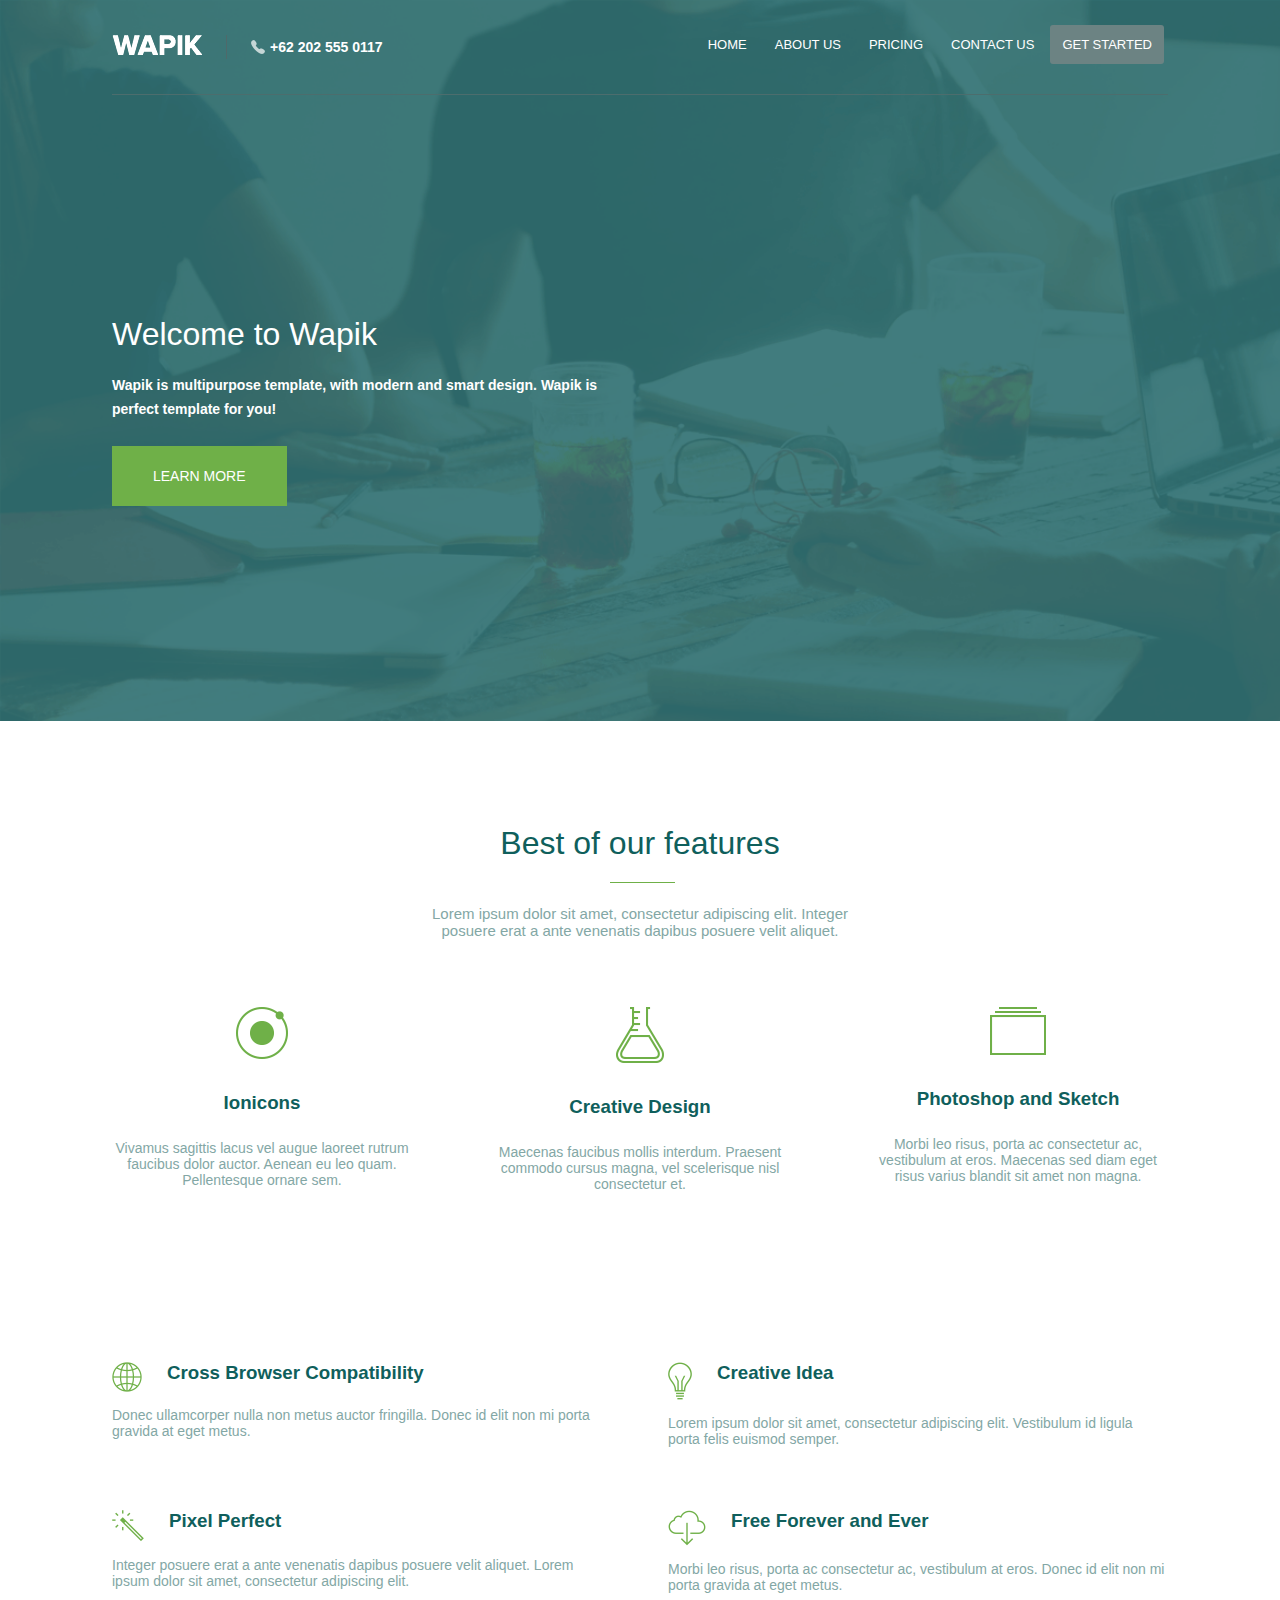
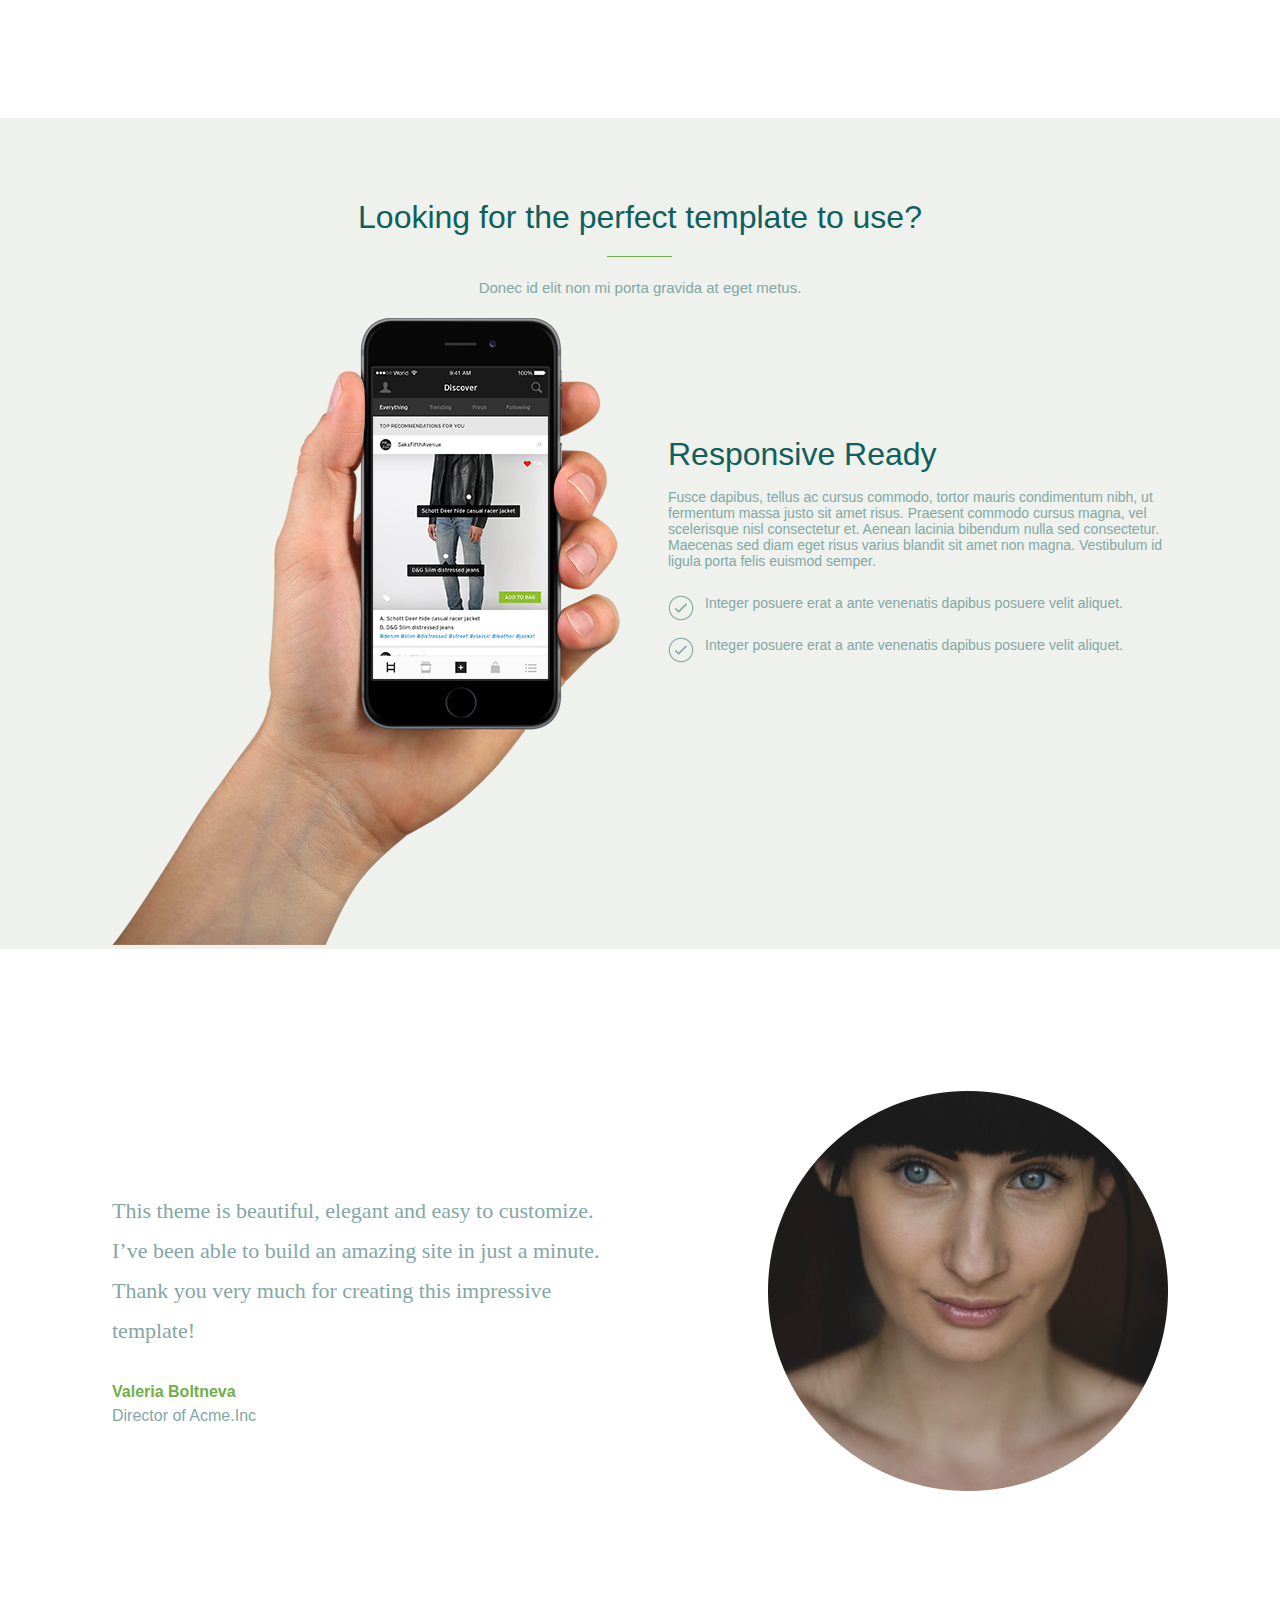
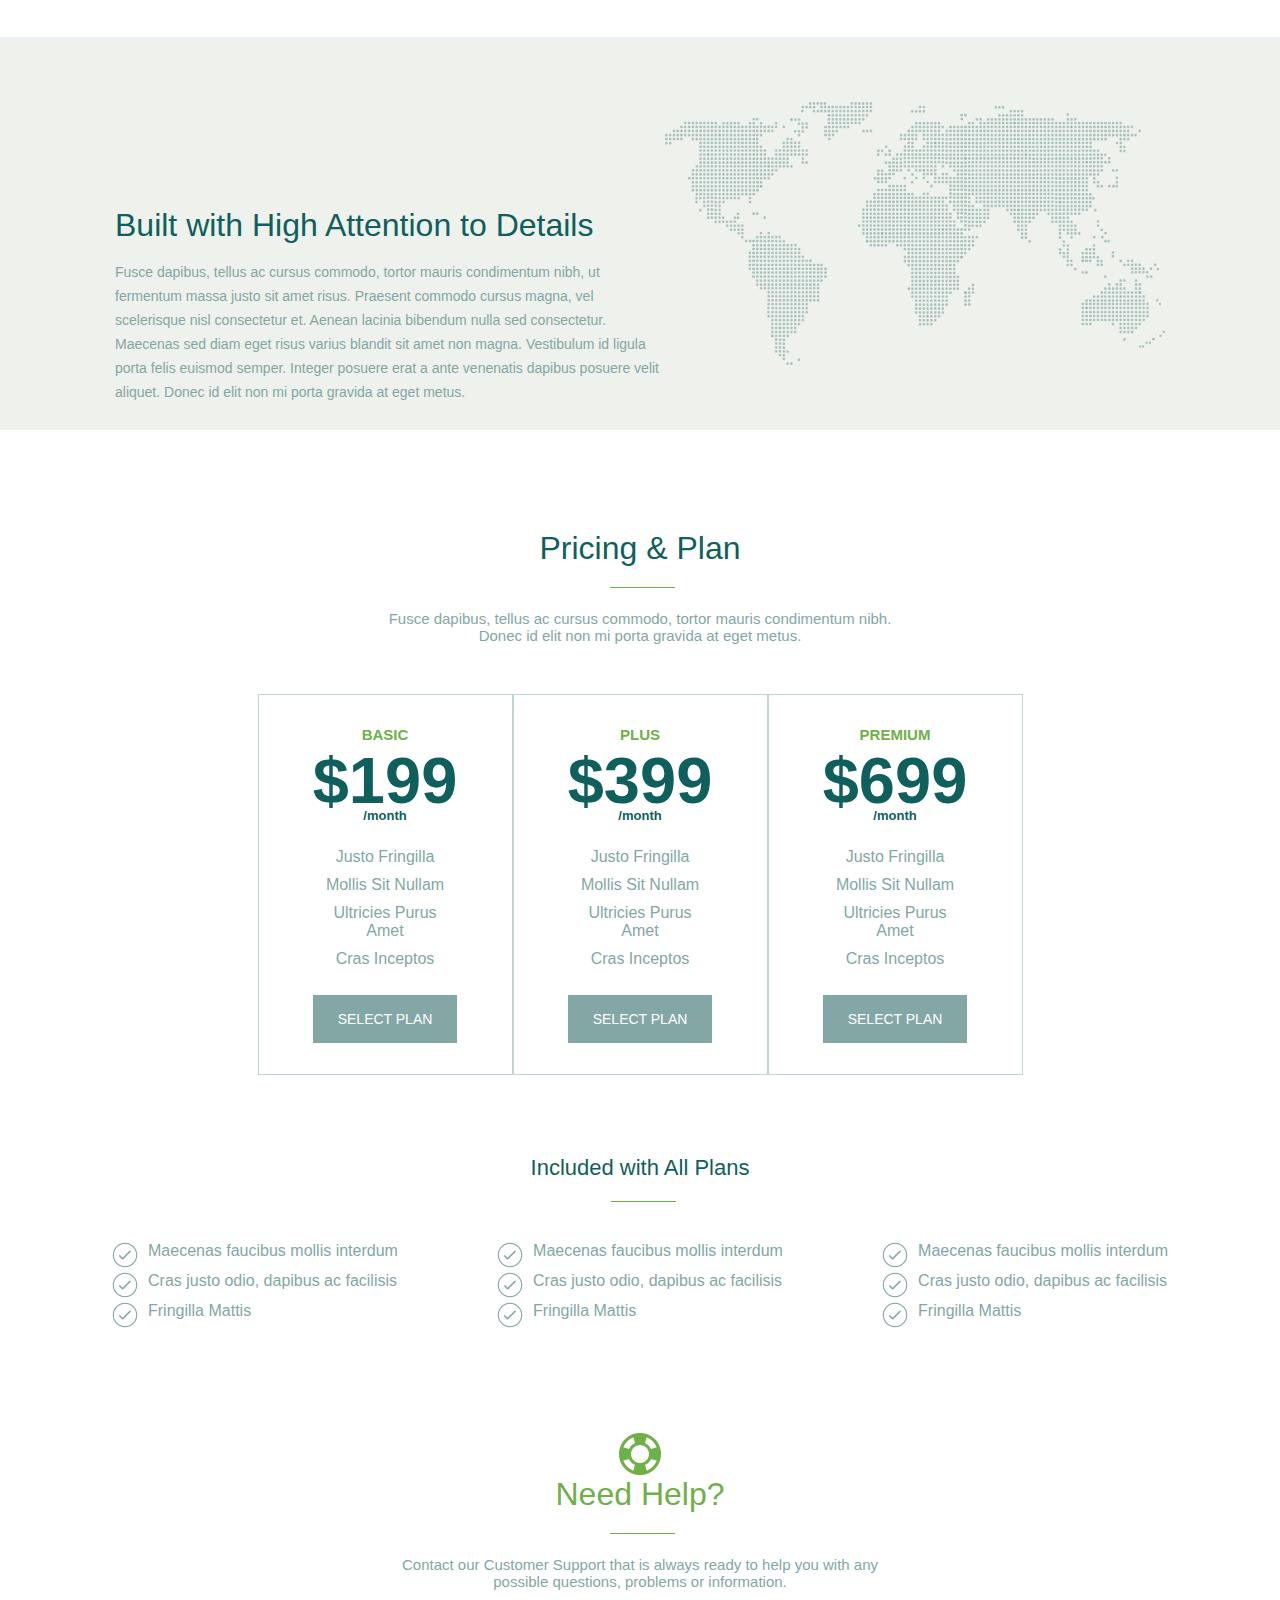
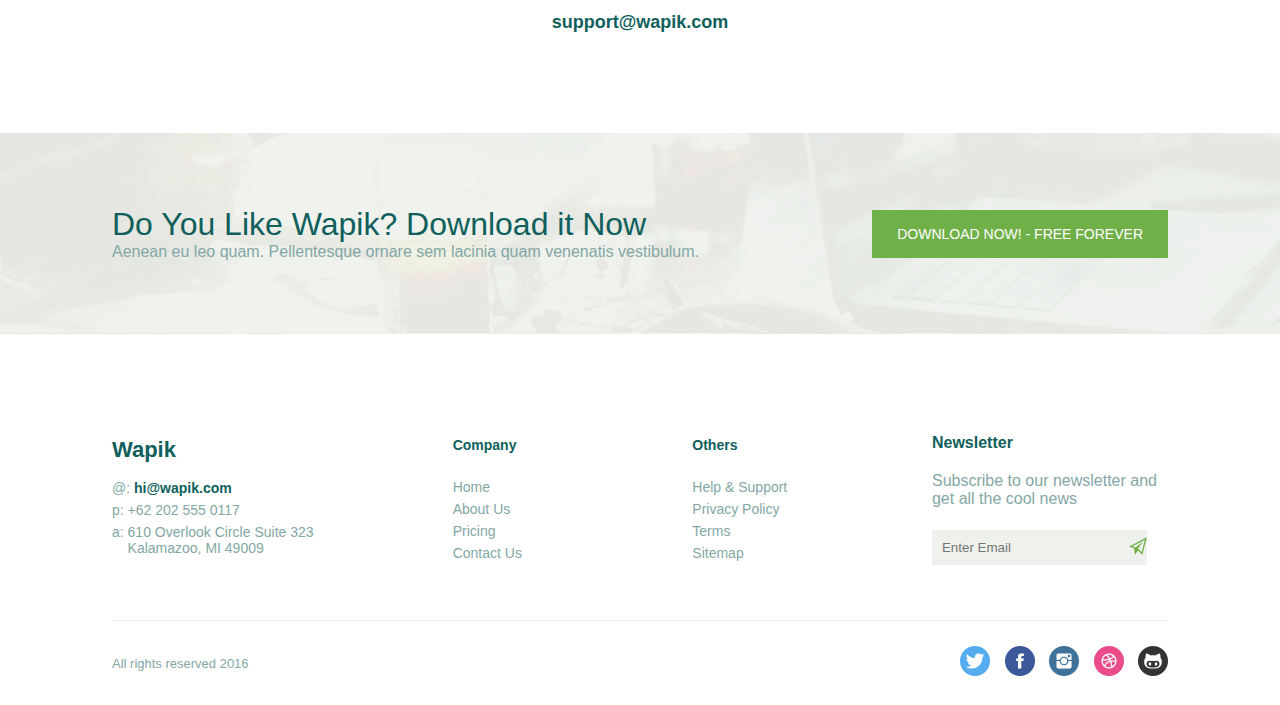
<file: index.html>
<!DOCTYPE html>
<html>
<head>
<meta charset="utf-8">
<meta http-equiv="X-UA-Compatible" content="IE=edge,chrome=1">
<meta name="viewport" content="width=device-width, initial-scale=1">
	<title>Wapik</title>
<link rel="stylesheet" type="text/css" href="style/flexboxgrid.css">
<link rel="stylesheet" type="text/css" href="style/style.css">
</head>
<body>


			<!-- HEADER -->
	<div class="container-fluid top-fon">
		<div class="container">
			
			<div class="top-menu">

				<div class="top-menu-logo">

					<div class="logo">
						<a href="#"><img src="img/logo.png" alt="logo"></a>
					</div>

					<div class="phone">
						<img src="img/phone-top.png" alt="phone" width="14" height="14"> 
						<p>+62 202 555 0117</p>
					</div>

				</div>

				<div class="t-menu">
					<ul>
						<li><a href="home.html" title="home">Home</a></li>
						<li><a href="about.html" title="about">About Us</a></li>
						<li><a href="price.html" title="price">Pricing</a></li>
						<li><a href="contact.html" title="contact">Contact Us</a></li>
						<li class="current-index"><a href="index.html" title="index">Get Started</a></li>
					</ul>
				</div>
			</div>

			<div class="top-cont">
				<h1>
					Welcome to Wapik
				</h1>
				<p>
					Wapik is multipurpose template, with modern and smart design. Wapik is perfect template for you!
				</p>
				<p class="button">
					<button>
						 <input class="submit" type="submit" name="sig1" value="Learn more">
					</button>
				</p>
			</div>

		</div>
	</div>


			<!-- CONTENT -->
	<div class="container">

		<div class="cont1">

			<div class="cont1-top">
				<h2>
					Best of our features
				</h2>
				<p>
					Lorem ipsum dolor sit amet, consectetur adipiscing elit.
					Integer posuere erat a ante venenatis dapibus posuere velit aliquet.
				</p>
			</div>

			<div class="cont1-top-content">

				<div class="c-1">

					<div class="c-1-img">
					<img src="image/top-cont-1.png" alt="con-1">
					</div>
					<h3>
						Ionicons
					</h3>
					<p>
						Vivamus sagittis lacus vel augue laoreet
						rutrum faucibus dolor auctor. Aenean eu leo quam.
						Pellentesque ornare sem.
					</p>
					
				</div>


				<div class="c-1">
					<div class="c-1-img">
					<img src="image/top-cont-2.png" alt="con-2">
					</div>
					<h3>
						Creative Design
					</h3>
					<p>
						Maecenas faucibus mollis interdum. 
						Praesent commodo cursus magna, 
						vel scelerisque nisl consectetur et.
					</p>					
				</div>

				<div class="c-1">
					<div class="c-1-img">
					<img src="image/top-cont-3.png" alt="con-2">
					</div>
					<h3>
						Photoshop and Sketch
					</h3>
					<p>
						Morbi leo risus, porta ac consectetur ac, 
						vestibulum at eros. Maecenas sed diam eget
						risus varius blandit sit amet non magna.
					</p>					
				</div>
			</div>

			<div class="cont1-middle-content">

				<div class="cont1-m1">
					<div class="cont1-m1-img">
						<img src="image/m-cont-1.png" alt="cont">
						<h3>
							Cross Browser Compatibility
						</h3>
					</div>
					<p>
						Donec ullamcorper nulla non metus auctor fringilla. 
						Donec id elit non mi porta gravida at eget metus.
					</p>	
				</div>

				<div class="cont1-m1">
					<div class="cont1-m1-img">
						<img src="image/m-cont-3.png" alt="cont">
						<h3>
							Creative Idea
						</h3>
					</div>
					<p>
						Lorem ipsum dolor sit amet, consectetur adipiscing elit.
						 Vestibulum id ligula porta felis euismod semper.
					</p>	
				</div>

				<div class="cont1-m1">
					<div class="cont1-m1-img">
						<img src="image/m-cont-2.png" alt="cont">
						<h3>
							Pixel Perfect
						</h3>
					</div>
					<p>
						Integer posuere erat a ante venenatis dapibus 
						posuere velit aliquet. Lorem ipsum dolor sit 
						amet, consectetur adipiscing elit.
					</p>	
				</div>

				<div class="cont1-m1">
					<div class="cont1-m1-img">
						<img src="image/m-cont-4.png" alt="cont">
						<h3>
							Free Forever and Ever
						</h3>
					</div>
					<p>
						Morbi leo risus, porta ac consectetur ac, vestibulum 
						at eros. Donec id elit non mi porta gravida at eget metus.
					</p>	
				</div>

			</div>
			
		</div>
	</div>

	<div class="container-fluid middle-gray">
		<div class="container">

			<div class="cont1-middle">

				<div class="cont1-top cont1-m-head">
					<h2>
						Looking for the perfect template to use?
					</h2>
					<p>
						Donec id elit non mi porta gravida at eget metus.
					</p>
				</div>




				<div class="con-m-c">
					<div class="m-c-left">
						<img src="image/hand-phone.png" alt="hand-phone">
					</div>

					<div class="m-c-right">
						<div class="m-c-r-t">
							<h2>
								Responsive Ready
							</h2>
							<p>
								Fusce dapibus, tellus ac cursus commodo, tortor mauris condimentum nibh, ut fermentum massa justo sit amet risus. Praesent commodo cursus magna, vel scelerisque nisl consectetur et. Aenean lacinia bibendum nulla sed consectetur. Maecenas sed diam eget risus varius blandit sit amet non magna. Vestibulum id ligula porta felis euismod semper.
							</p>
							<div class="mid-t-bottom">
								<div class="mid-t-bottom-img">
								<img src="image/galka.png" alt="galka">
								</div>
								<div class="mid-t-bottom-text">
									<p>
										Integer posuere erat a ante venenatis dapibus posuere velit aliquet.
									</p>
								</div>
							</div>

							<div class="mid-t-bottom">
								<div class="mid-t-bottom-img">
								<img src="image/galka.png" alt="galka">
								</div>
								<div class="mid-t-bottom-text">
									<p>
										Integer posuere erat a ante venenatis dapibus posuere velit aliquet.
									</p>
								</div>
							</div>

						</div>
					</div>
				</div>

			</div>

		</div>
	</div>

	<div class="container">

		<div class="comment">

			<div class="comment-text">

				<p class="com-text-zasec">
					This theme is beautiful, elegant and easy to customize.
					I’ve been able to build an amazing site in just a minute.
					Thank you very much for creating this impressive template!
				</p>
				<p class="comm-green">
					Valeria Boltneva
				</p>
				<p class="comm-bottom">
					Director of Acme.Inc
				</p>
			</div>

			<div class="comment-photo">
				<img src="image/photo-dev.png" alt="photo-dev">
			</div>
		</div>
	</div>

	<div class="container-fluid middle-gray">
		<div class="container">
 			<div class="map">
				<div class=" map-text">
									<h2>
										Built with High Attention to Details
									</h2>
									<p>
										Fusce dapibus, tellus ac cursus commodo, tortor mauris condimentum nibh, ut fermentum massa justo sit amet risus. Praesent commodo cursus magna, vel scelerisque nisl consectetur et. Aenean lacinia bibendum nulla sed consectetur. Maecenas sed diam eget risus varius blandit sit amet non magna. Vestibulum id ligula porta felis euismod semper. Integer posuere erat a ante venenatis dapibus posuere velit aliquet. Donec id elit non mi porta gravida at eget metus.
									</p>
								</div>
						<img src="image/map.png" alt="map" width="500">
				</div>
		</div>
	</div>

	<div class="container">

			<div class="cont1-top price">
				<h2>
					Pricing & Plan
				</h2>
				<p>
					Fusce dapibus, tellus ac cursus commodo, tortor mauris condimentum nibh.
					Donec id elit non mi porta gravida at eget metus.
				</p>
			</div>

			<div class="price-plan">
				<ul>
					<li class="plan-month">

						<p class="tip-price">
							Basic
						</p>
						
						<p class="cena">
							$199
						</p>

						<p class="price-month">
							/month
						</p>

						<div class="price-name">
						<p>
							Justo Fringilla
						</p>

						<p>
						Mollis Sit Nullam	
						</p>

						<p>
						Ultricies Purus Amet	
						</p>

						<p>
						Cras Inceptos	
						</p>
						</div>

						<p class="price-but">
						<button>
							 <input class="submit-price" type="submit" name="sig1" value="Select plan">
						</button>
						</p>
					</li>

					<li class="plan-month">

						<p class="tip-price">
							Plus
						</p>
						
						<p class="cena">
							$399
						</p>

						<p class="price-month">
							/month
						</p>

						<div class="price-name">
						<p>
							Justo Fringilla
						</p>

						<p>
						Mollis Sit Nullam	
						</p>

						<p>
						Ultricies Purus Amet	
						</p>

						<p>
						Cras Inceptos	
						</p>
						</div>

						<p class="price-but">
						<button>
							 <input class="submit-price" type="submit" name="sig1" value="Select plan">
						</button>
						</p>
					</li>

					<li class="plan-month">

						<p class="tip-price">
							Premium
						</p>
						
						<p class="cena">
							$699
						</p>

						<p class="price-month">
							/month
						</p>

						<div class="price-name">
						<p>
							Justo Fringilla
						</p>

						<p>
						Mollis Sit Nullam	
						</p>

						<p>
						Ultricies Purus Amet	
						</p>

						<p>
						Cras Inceptos	
						</p>
						</div>

						<p class="price-but">
						<button>
							 <input class="submit-price" type="submit" name="sig1" value="Select plan">
						</button>
						</p>
					</li>
					
				</ul>
			</div>

			<div class="all-price">
				<h2>
					Included with All Plans
				</h2>
			</div>

			<div class="include-price">
				<ul>
					<li>
						<ul class="in-price-ul">
							<li>
								<div class="in-price-ul-img">
									<img src="image/galka.png" alt="galka">	
								</div>

								<div class="in-price-ul-text">
								<p>
								Maecenas faucibus mollis interdum
								</p>	
								</div>
							</li>

							<li>
								<div class="in-price-ul-img">
									<img src="image/galka.png" alt="galka">	
								</div>

								<div class="in-price-ul-text">
								<p>
								Cras justo odio, dapibus ac facilisis
								</p>	
								</div>
							</li>

							<li>
								<div class="in-price-ul-img">
									<img src="image/galka-2.png" alt="galka">	
								</div>

								<div class="in-price-ul-text">
								<p>
								Fringilla Mattis
								</p>

								</div>
							</li>
						</ul>
					</li>

					<li>
						<ul class="in-price-ul">
							<li>
								<div class="in-price-ul-img">
									<img src="image/galka.png" alt="galka">	
								</div>

								<div class="in-price-ul-text">
								<p>
								Maecenas faucibus mollis interdum
								</p>	
								</div>
							</li>

							<li>
								<div class="in-price-ul-img">
									<img src="image/galka.png" alt="galka">	
								</div>

								<div class="in-price-ul-text">
								<p>
								Cras justo odio, dapibus ac facilisis
								</p>	
								</div>
							</li>

							<li>
								<div class="in-price-ul-img">
									<img src="image/galka.png" alt="galka">	
								</div>

								<div class="in-price-ul-text">
								<p>
								Fringilla Mattis
								</p>

								</div>
							</li>
						</ul>
					</li>

					<li>
						<ul class="in-price-ul">
							<li>
								<div class="in-price-ul-img">
									<img src="image/galka.png" alt="galka">	
								</div>

								<div class="in-price-ul-text">
								<p>
								Maecenas faucibus mollis interdum
								</p>	
								</div>
							</li>

							<li>
								<div class="in-price-ul-img">
									<img src="image/galka.png" alt="galka">	
								</div>

								<div class="in-price-ul-text">
								<p>
								Cras justo odio, dapibus ac facilisis
								</p>	
								</div>
							</li>

							<li>
								<div class="in-price-ul-img">
									<img src="image/galka.png" alt="galka">	
								</div>

								<div class="in-price-ul-text">
								<p>
								Fringilla Mattis
								</p>

								</div>
							</li>
						</ul>
					</li>

				</ul>
			</div>
			
			<div class="cont1-top price help-top">
				<img src="image/help.png" alt="">
				<h2>
					Need Help?
				</h2>
				<p>
					Contact our Customer Support that is always ready to help you with any possible
					questions, problems or information.
				</p>
				<p class="help">
					<a href="#">support@wapik.com</a>
				</p>
			</div>
	</div>
	
	<div class="container-fluid bottom-bg">
		<div class="container">
		<div class="download-wapik">
			<div class="download">
										<h2>
											Do You Like Wapik? Download it Now
										</h2>
										<p>
											Aenean eu leo quam. Pellentesque ornare sem lacinia quam venenatis vestibulum.
										</p>
			</div>
						<div class="download-p">
						<p class="download-but">
						<button>
							 <input class="submit-download" type="submit" name="down11" value="download now! - FREE forever">
						</button>
						</p>
						</div>
		</div>	
		</div>						
	</div>

	<div class="container">
		<footer>
			<ul class="footer-cols">
				<li>
					<ul class="footer-col-1">
							<li class="f-col-name">
								<p>
									Wapik
								</p>
							</li>

							<li class="footer-email">
								<a href="#">
									<p>@: <span class="footer-email-right">hi@wapik.com</span></p>
								</a>
							</li>
							<li class="footer-phone">
							<p>p: +62 202 555 0117</p>
							</li>

							<li class="footer-adress">
							<p>a: 610 Overlook Circle Suite 323
    						&nbsp;&nbsp;&nbsp;&nbsp;Kalamazoo, MI 49009</p>
    						</li>
					</ul>	
				</li>


				<li>
					<ul class="footer-col-2">
						<li><a href="#"><span class="footer-name-col"><p>Company</p></span></a></li>
						<li><a href="#"><p>Home</p></a></li>
						<li><a href="#"><p>About Us</p></a></li>
						<li><a href="#"><p>Pricing</p></a></li>
						<li><a href="#"><p>Contact Us</p></a></li>
					</ul>
				</li>

				<li>
					<ul class="footer-col-2">
						<li><a href="#"><span class="footer-name-col"><p>Others</p></span></a></li>
						<li><a href="#"><p>Help & Support</p></a></li>
						<li><a href="#"><p>Privacy Policy</p></a></li>
						<li><a href="#"><p>Terms</p></a></li>
						<li><a href="#"><p>Sitemap</p></a></li>
					</ul>
				</li>

				<li>
					<ul class="footer-col-4">
						<li><a href="#"><span class="footer-name-col"><p>Newsletter</p></span></a></li>
						<p>
							Subscribe to our newsletter and get all
							the cool news
						</p>
							<form>
								<div class="footer-form-email">								
										<input type="email" required name="foot-email" id="email"
										 placeholder="Enter Email">
										<button class="submit-footer">									
											<img src="img/ft-form-button.png" alt="">
										</button>								
								</div>
							</form>
					</ul>
				</li>
			</ul>
		</footer>

		<div class="copyright">
			<div class="copy">
				<p>
					All rights reserved 2016
				</p>
			</div>

			<div class="social">
				<a href="#"><img src="img/soc-t.png" alt="social"></a>
				<a href="#"><img src="img/soc-f.png" alt="social"></a>
				<a href="#"><img src="img/soc-i.png" alt="social"></a>
				<a href="#"><img src="img/soc-d.png" alt="social"></a>
				<a href="#"><img src="img/soc-g.png" alt="social"></a>				
			</div>
		</div>
	</div>

</body>
</html>
</file>
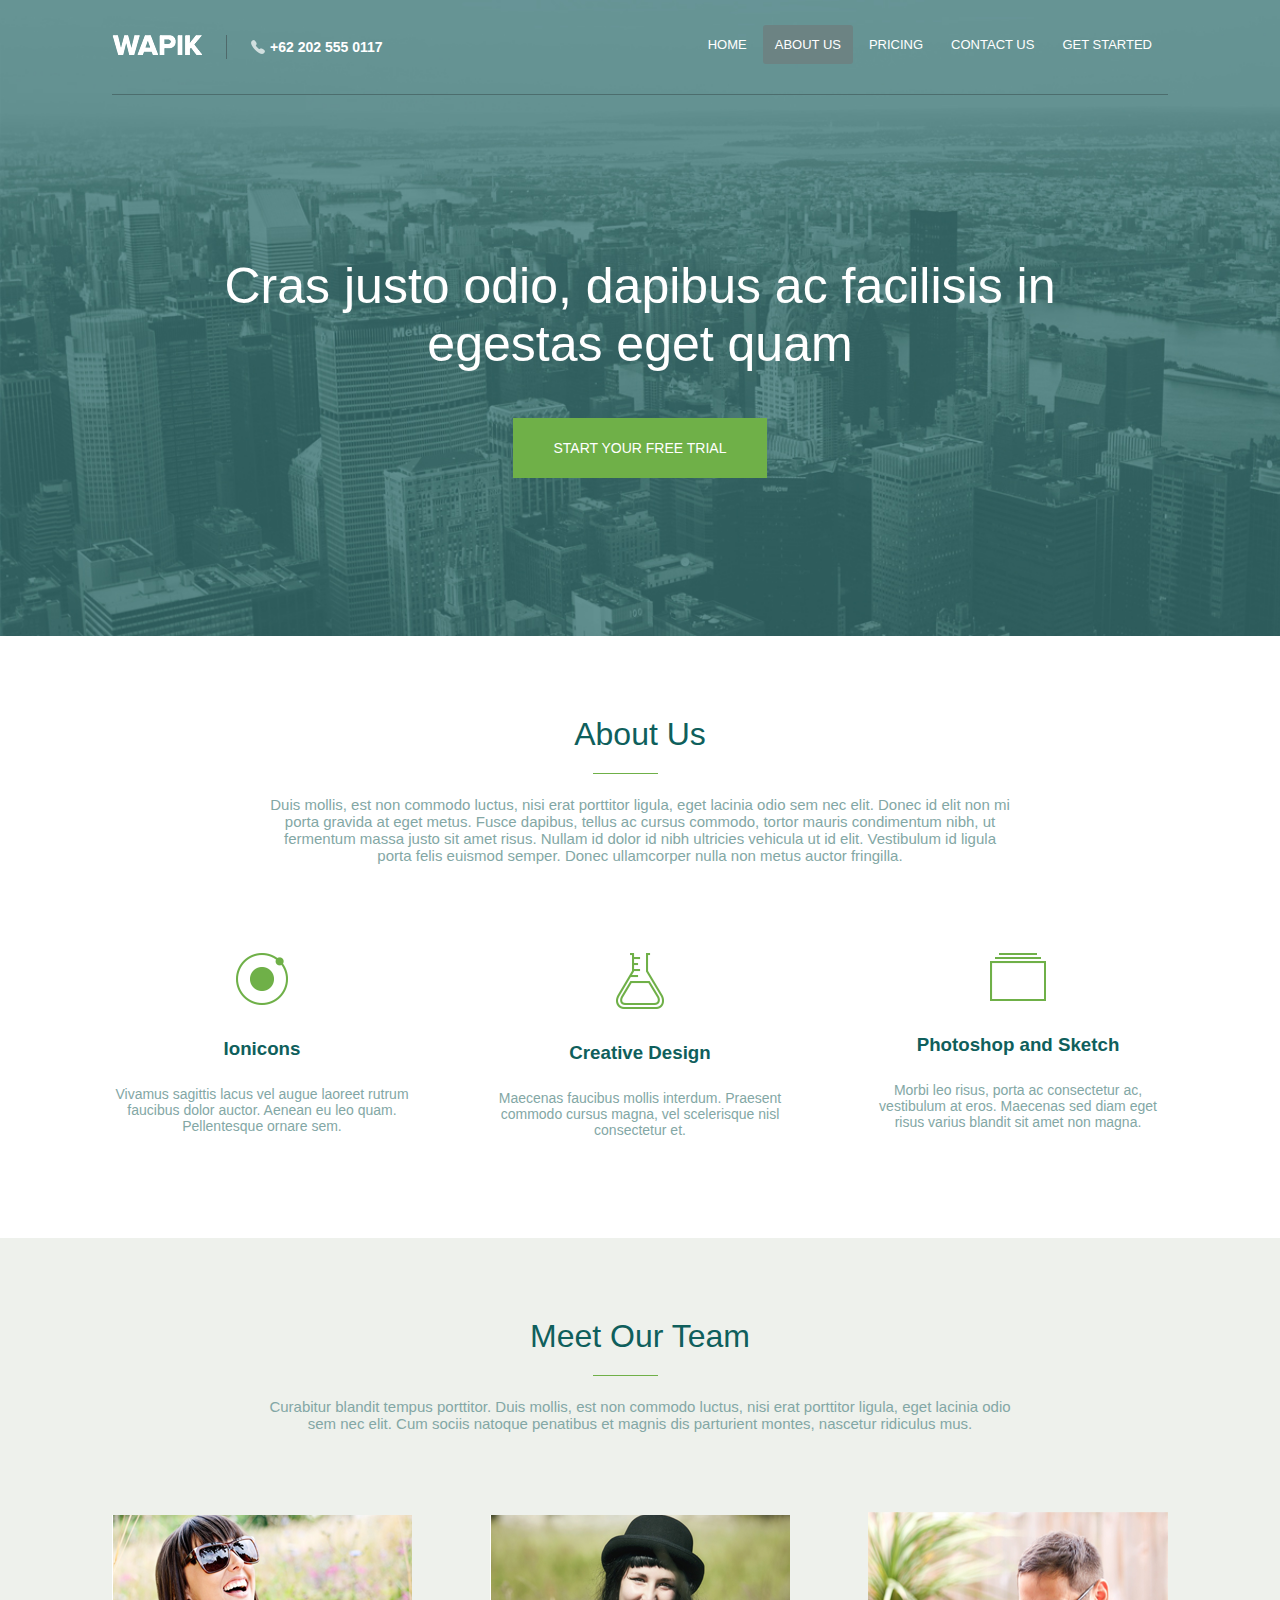
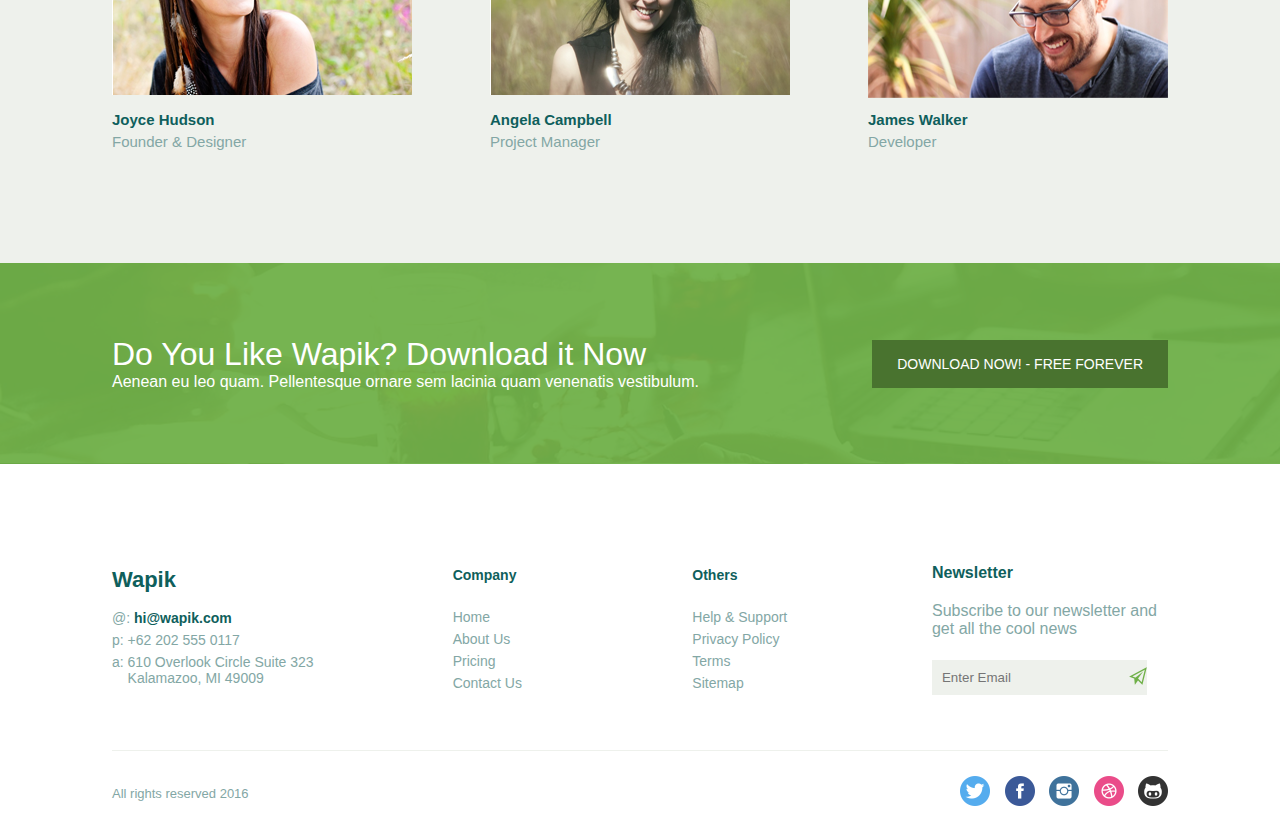
<file: about.html>
<!DOCTYPE html>
<html>
<head>
<meta charset="utf-8">
<meta http-equiv="X-UA-Compatible" content="IE=edge,chrome=1">
<meta name="viewport" content="width=device-width, initial-scale=1">
	<title>About Us</title>
<link rel="stylesheet" type="text/css" href="style/flexboxgrid.css">
<link rel="stylesheet" type="text/css" href="style/style.css">
</head>
<body>


			<!-- HEADER -->
	<div class="container-fluid about-top-bg">
		<div class="container">
			
			<div class="top-menu">

				<div class="top-menu-logo">

					<div class="logo">
						<a href="#"><img src="img/logo.png" alt="logo"></a>
					</div>

					<div class="phone">
						<img src="img/phone-top.png" alt="phone" width="14" height="14"> 
						<p>+62 202 555 0117</p>
					</div>

				</div>

				<div class="t-menu">
					<ul>
						<li><a href="home.html" title="home">Home</a></li>
						<li class="current-index"><a href="about.html" title="about">About Us</a></li>
						<li><a href="price.html" title="price">Pricing</a></li>
						<li><a href="contact.html" title="contact">Contact Us</a></li>
						<li><a href="index.html" title="index">Get Started</a></li>
					</ul>
				</div>
			</div>

			<div class="top-cont-about">
				<h1>
					Cras justo odio, dapibus ac facilisis in
					egestas eget quam
				</h1>
				<p class="button">
					<button>
						 <input class="submit" type="submit" name="sig1" value="Start your free trial">
					</button>
				</p>
			</div>

		</div>
	</div>

		<div class="container">
			<div class="cont1-top cont-1-about">
				<h2>
					About Us
				</h2>
				<p>
					Duis mollis, est non commodo luctus, nisi erat porttitor ligula, eget lacinia odio sem nec elit. Donec id elit non mi porta gravida at eget metus. Fusce dapibus, tellus ac cursus commodo, tortor mauris condimentum nibh, ut fermentum massa justo sit amet risus. Nullam id dolor id nibh ultricies vehicula ut id elit. Vestibulum id ligula porta felis euismod semper. Donec ullamcorper nulla non metus auctor fringilla.
				</p>
			</div>

			<div class="cont1-top-about">

				<div class="c-1">

					<div class="c-1-img">
					<img src="image/top-cont-1.png" alt="con-1">
					</div>
					<h3>
						Ionicons
					</h3>
					<p>
						Vivamus sagittis lacus vel augue laoreet
						rutrum faucibus dolor auctor. Aenean eu leo quam.
						Pellentesque ornare sem.
					</p>
					
				</div>


				<div class="c-1">
					<div class="c-1-img">
					<img src="image/top-cont-2.png" alt="con-2">
					</div>
					<h3>
						Creative Design
					</h3>
					<p>
						Maecenas faucibus mollis interdum. 
						Praesent commodo cursus magna, 
						vel scelerisque nisl consectetur et.
					</p>					
				</div>

				<div class="c-1">
					<div class="c-1-img">
					<img src="image/top-cont-3.png" alt="con-2">
					</div>
					<h3>
						Photoshop and Sketch
					</h3>
					<p>
						Morbi leo risus, porta ac consectetur ac, 
						vestibulum at eros. Maecenas sed diam eget
						risus varius blandit sit amet non magna.
					</p>					
				</div>
			</div>
		</div>

		<div class="container-fluid middle-gray">
			<div class="container">
				<div class="cont1-top cont-1-about">
				<h2>
					Meet Our Team
				</h2>
				<p>
					Curabitur blandit tempus porttitor. Duis mollis, est non commodo luctus, nisi erat porttitor ligula, eget lacinia odio sem nec elit. Cum sociis natoque penatibus et magnis dis parturient montes, nascetur ridiculus mus.
				</p>
				</div>
				
				<ul class="about-developer">
						<li>
							<a href="#">
							<img src="image/dev-1.png" alt="developer">
							</a>
							<p class="name-dev">Joyce Hudson</p>
							<p>Founder & Designer</p>	
							
						</li>

						<li>
							<a href="#">
							<img src="image/dev-2.png" alt="developer">
							</a>
							<p class="name-dev">Angela Campbell</p>
							<p>Project Manager</p>	
							
						</li>

						<li>
							<a href="#">
							<img src="image/dev-3.png" alt="developer">
							</a>
							<p class="name-dev">James Walker</p>
							<p>Developer</p>	
							
						</li>
					</ul>	

			</div>
		</div>

		<div class="container-fluid bottom-about">
			<div class="container">
				<div class="download-wapik">
			<div class="download about-us-bottom">
										<h2>
											Do You Like Wapik? Download it Now
										</h2>
										<p>
											Aenean eu leo quam. Pellentesque ornare sem lacinia quam venenatis vestibulum.
										</p>
			</div>
						<div class="download-p">
						<p class="download-but-about">
						<button>
							 <input class="submit-download-about" type="submit" name="down11" value="download now! - FREE forever">
						</button>
						</p>
						</div>
				</div>	
			</div>	
		</div>

		<div class="container">
			<footer>
				<ul class="footer-cols">
					<li>
						<ul class="footer-col-1">
								<li class="f-col-name">
									<p>
										Wapik
									</p>
								</li>

								<li class="footer-email">
									<a href="#">
										<p>@: <span class="footer-email-right">hi@wapik.com</span></p>
									</a>
								</li>
								<li class="footer-phone">
								<p>p: +62 202 555 0117</p>
								</li>

								<li class="footer-adress">
								<p>a: 610 Overlook Circle Suite 323
	    						&nbsp;&nbsp;&nbsp;&nbsp;Kalamazoo, MI 49009</p>
	    						</li>
						</ul>	
					</li>


					<li>
						<ul class="footer-col-2">
							<li><a href="#"><span class="footer-name-col"><p>Company</p></span></a></li>
							<li><a href="#"><p>Home</p></a></li>
							<li><a href="#"><p>About Us</p></a></li>
							<li><a href="#"><p>Pricing</p></a></li>
							<li><a href="#"><p>Contact Us</p></a></li>
						</ul>
					</li>

					<li>
						<ul class="footer-col-2">
							<li><a href="#"><span class="footer-name-col"><p>Others</p></span></a></li>
							<li><a href="#"><p>Help & Support</p></a></li>
							<li><a href="#"><p>Privacy Policy</p></a></li>
							<li><a href="#"><p>Terms</p></a></li>
							<li><a href="#"><p>Sitemap</p></a></li>
						</ul>
					</li>

					<li>
						<ul class="footer-col-4">
							<li><a href="#"><span class="footer-name-col"><p>Newsletter</p></span></a></li>
							<p>
								Subscribe to our newsletter and get all
								the cool news
							</p>
								<form>
									<div class="footer-form-email">								
											<input type="email" required name="foot-email" id="email"
											 placeholder="Enter Email">
											<button class="submit-footer">									
												<img src="img/ft-form-button.png" alt="">
											</button>								
									</div>
								</form>
						</ul>
					</li>
				</ul>
			</footer>

			<div class="copyright">
				<div class="copy">
					<p>
						All rights reserved 2016
					</p>
				</div>

				<div class="social">
					<a href="#"><img src="img/soc-t.png" alt="social"></a>
					<a href="#"><img src="img/soc-f.png" alt="social"></a>
					<a href="#"><img src="img/soc-i.png" alt="social"></a>
					<a href="#"><img src="img/soc-d.png" alt="social"></a>
					<a href="#"><img src="img/soc-g.png" alt="social"></a>				
				</div>
			</div>
		</div>
		

</body>
</html>
</file>
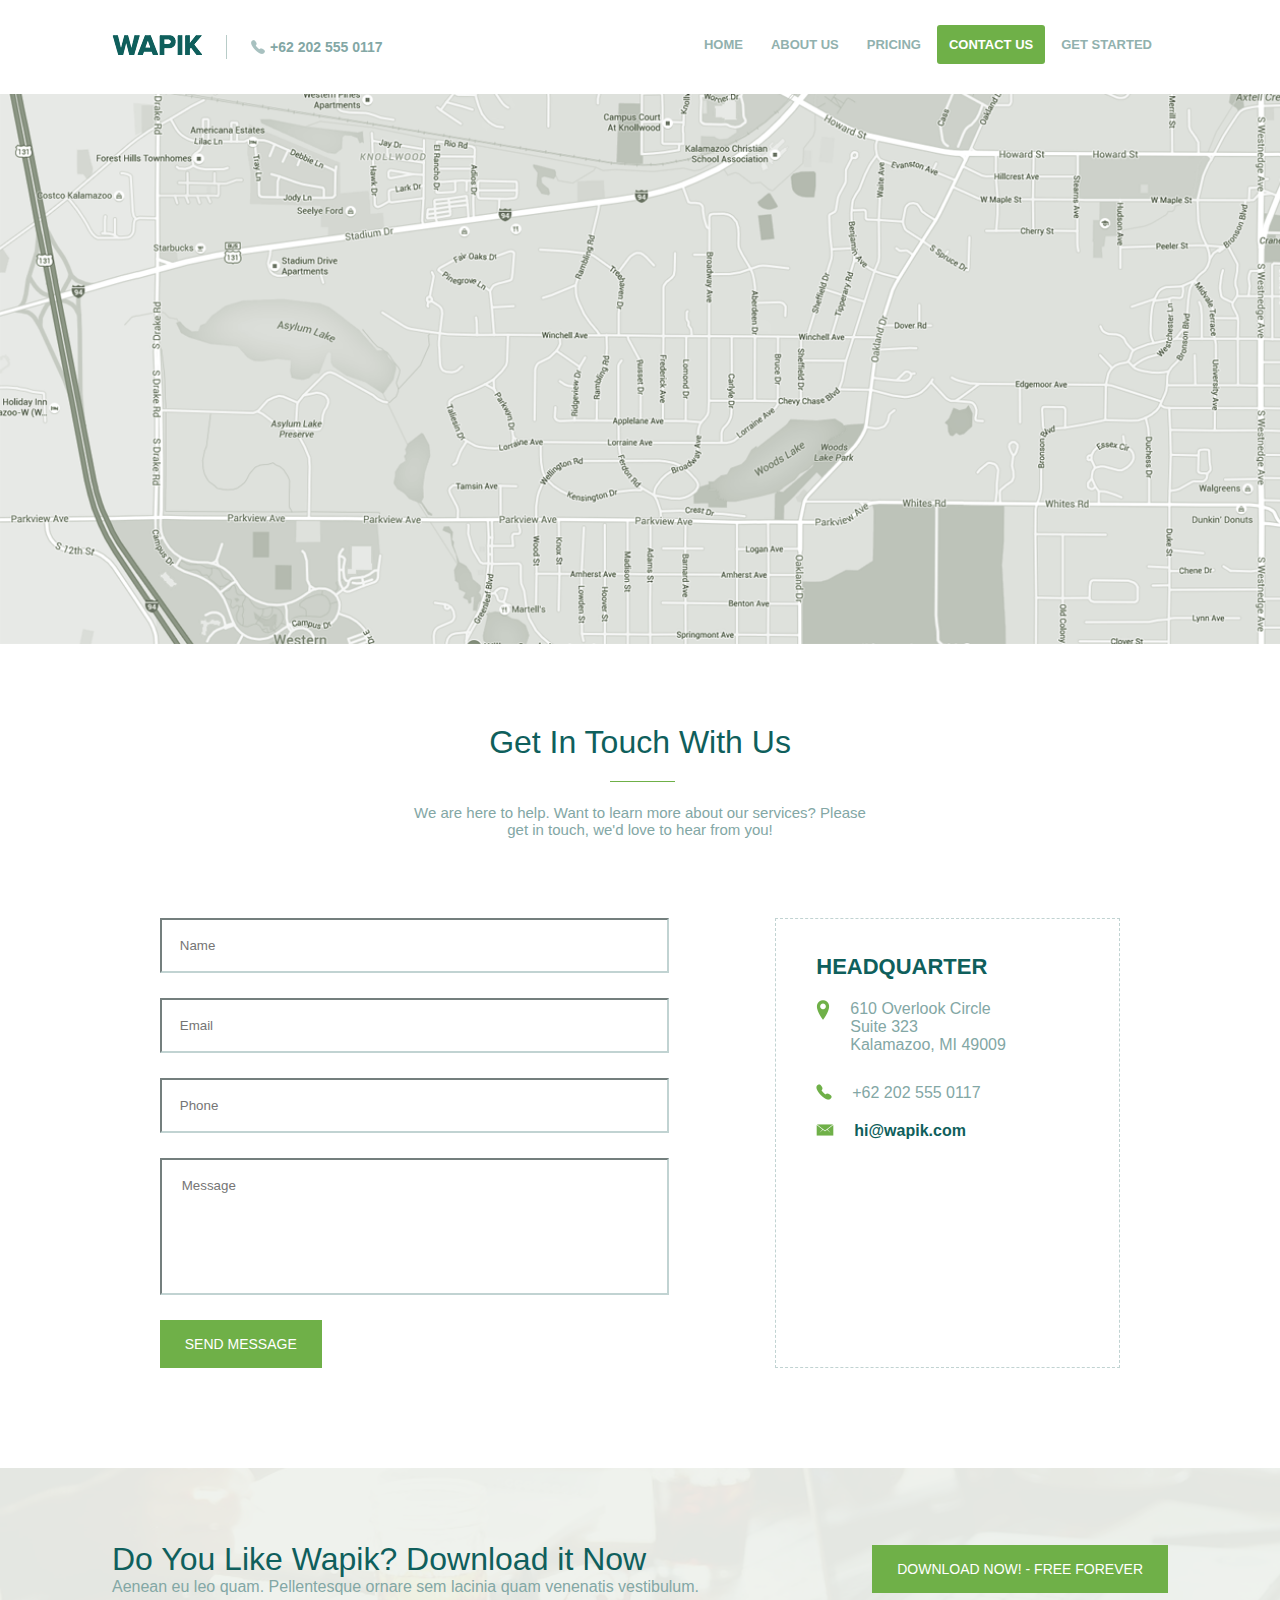
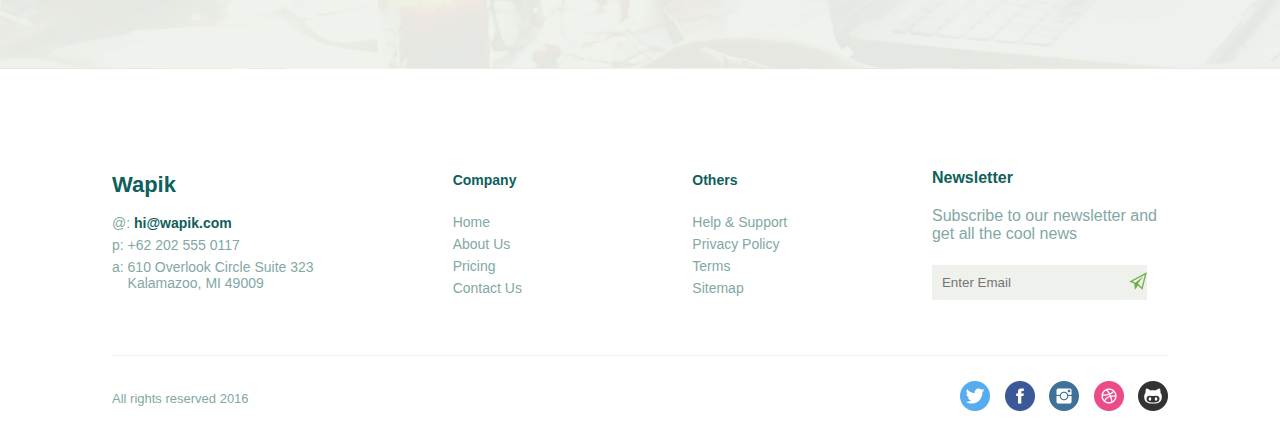
<file: contact.html>
<!DOCTYPE html>
<html>
<head>
<meta charset="utf-8">
<meta http-equiv="X-UA-Compatible" content="IE=edge,chrome=1">
<meta name="viewport" content="width=device-width, initial-scale=1">
	<title>Wapik Price</title>
<link rel="stylesheet" type="text/css" href="style/flexboxgrid.css">
<link rel="stylesheet" type="text/css" href="style/style.css">
</head>
<body>
			
			<!-- HEADER -->
	<div class="container-fluid">
		<div class="container">
			
			<div class="contact-us-menu">

				<div class="top-menu-logo">

					<div class="logo-price">
						<a href="#"><img src="img/logo-price-top.png" alt="logo"></a>
					</div>

					<div class="phone-price">
						<img src="img/phone-top-price.png" alt="phone" width="14" height="14"> 
						<p>+62 202 555 0117</p>
					</div>

				</div>

				<div class="t-menu-price">
					<ul>
						<li><a href="home.html" title="home">Home</a></li>
						<li><a href="about.html" title="about">About Us</a></li>
						<li><a href="price.html" title="price">Pricing</a></li>
						<li class="current-price"><a href="contact.html" title="contact">Contact Us</a></li>
						<li><a href="index.html" title="index">Get Started</a></li>
					</ul>
				</div>
			</div>
		</div>
		</div>

		<div class="container-fluid map-about-us">					
		</div>

		<div class="container">

			<div class="contant-top">

				<div class="c-us-top">
					<h2>
						Get In Touch With Us
					</h2>
					<p>
						We are here to help. Want to learn more about our services?
						Please get in touch, we'd love to hear from you!
					</p>
				</div>			
				
				<!-- FORM -->
				<div class="contact-centr">

					<div class="contract-form">
					<form>
						<p class="form-name"><input type="text" placeholder="Name" required></p>
						
						<p class="form-email"><input type="email" name="" placeholder="Email" required></p>
						
						<p class="form-phone"><input type="phone" name="" placeholder="Phone" required></p>
						
						<p class="form-textarea"><input type="textarea" placeholder="Message" required></p>
						

						<p class="download-but">
						<button>
							 <input class="submit-download" type="submit" name="down11" value="send message">
						</button>
						</p>
						</form>
					</div>

					<div class="contact-obr">
						<ul class="c-col-1">
								<li class="c-col-name">
									<p>
										Headquarter
									</p>
								</li>

								<li class="c-adress">
								<div class="c-img">
								<img src="image/adress-contact.png" alt="">
								</div>								
									<p> 610 Overlook Circle <br> Suite 323<br>
									Kalamazoo, MI 49009</p>
								</li>

								<li class="c-phone">
								<div class="c-img">
								<img src="image/phone-contact.png" alt="">
								</div>								
									<p> +62 202 555 0117</p>
								</li>

								<li class="c-mail">
								<div class="c-img">
								<img src="image/mail-contact.png" alt="">
								</div>								
									<p><span class="footer-email-right">hi@wapik.com</span></p>
								</li>
						</ul>	
					</div>

				</div>
				
				<!-- FORM -->
			</div>
		</div>




		<div class="container-fluid bottom-bg">

			<div class="container">

				<div class="download-wapik">
					<div class="download">
												<h2>
													Do You Like Wapik? Download it Now
												</h2>
												<p>
													Aenean eu leo quam. Pellentesque ornare sem lacinia quam venenatis vestibulum.
												</p>
					</div>
								<div class="download-p">
								<p class="download-but">
								<button>
									 <input class="submit-download" type="submit" name="down11" value="download now! - FREE forever">
								</button>
								</p>
								</div>
				</div>	
			</div>						
		</div>

	<div class="container">
			<footer>
				<ul class="footer-cols">
					<li>
						<ul class="footer-col-1">
								<li class="f-col-name">
									<p>
										Wapik
									</p>
								</li>

								<li class="footer-email">
									<a href="#">
										<p>@: <span class="footer-email-right">hi@wapik.com</span></p>
									</a>
								</li>
								<li class="footer-phone">
								<p>p: +62 202 555 0117</p>
								</li>

								<li class="footer-adress">
								<p>a: 610 Overlook Circle Suite 323
	    						&nbsp;&nbsp;&nbsp;&nbsp;Kalamazoo, MI 49009</p>
	    						</li>
						</ul>	
					</li>


					<li>
						<ul class="footer-col-2">
							<li><a href="#"><span class="footer-name-col"><p>Company</p></span></a></li>
							<li><a href="#"><p>Home</p></a></li>
							<li><a href="#"><p>About Us</p></a></li>
							<li><a href="#"><p>Pricing</p></a></li>
							<li><a href="#"><p>Contact Us</p></a></li>
						</ul>
					</li>

					<li>
						<ul class="footer-col-2">
							<li><a href="#"><span class="footer-name-col"><p>Others</p></span></a></li>
							<li><a href="#"><p>Help & Support</p></a></li>
							<li><a href="#"><p>Privacy Policy</p></a></li>
							<li><a href="#"><p>Terms</p></a></li>
							<li><a href="#"><p>Sitemap</p></a></li>
						</ul>
					</li>

					<li>
						<ul class="footer-col-4">
							<li><a href="#"><span class="footer-name-col"><p>Newsletter</p></span></a></li>
							<p>
								Subscribe to our newsletter and get all
								the cool news
							</p>
								<form>
									<div class="footer-form-email">								
											<input type="email" required name="foot-email" id="email"
											 placeholder="Enter Email">
											<button class="submit-footer">									
												<img src="img/ft-form-button.png" alt="">
											</button>								
									</div>
								</form>
						</ul>
					</li>
				</ul>
			</footer>

			<div class="copyright">
				<div class="copy">
					<p>
						All rights reserved 2016
					</p>
				</div>

				<div class="social">
					<a href="#"><img src="img/soc-t.png" alt="social"></a>
					<a href="#"><img src="img/soc-f.png" alt="social"></a>
					<a href="#"><img src="img/soc-i.png" alt="social"></a>
					<a href="#"><img src="img/soc-d.png" alt="social"></a>
					<a href="#"><img src="img/soc-g.png" alt="social"></a>				
				</div>
			</div>
		</div>


</body>

</html>
</file>
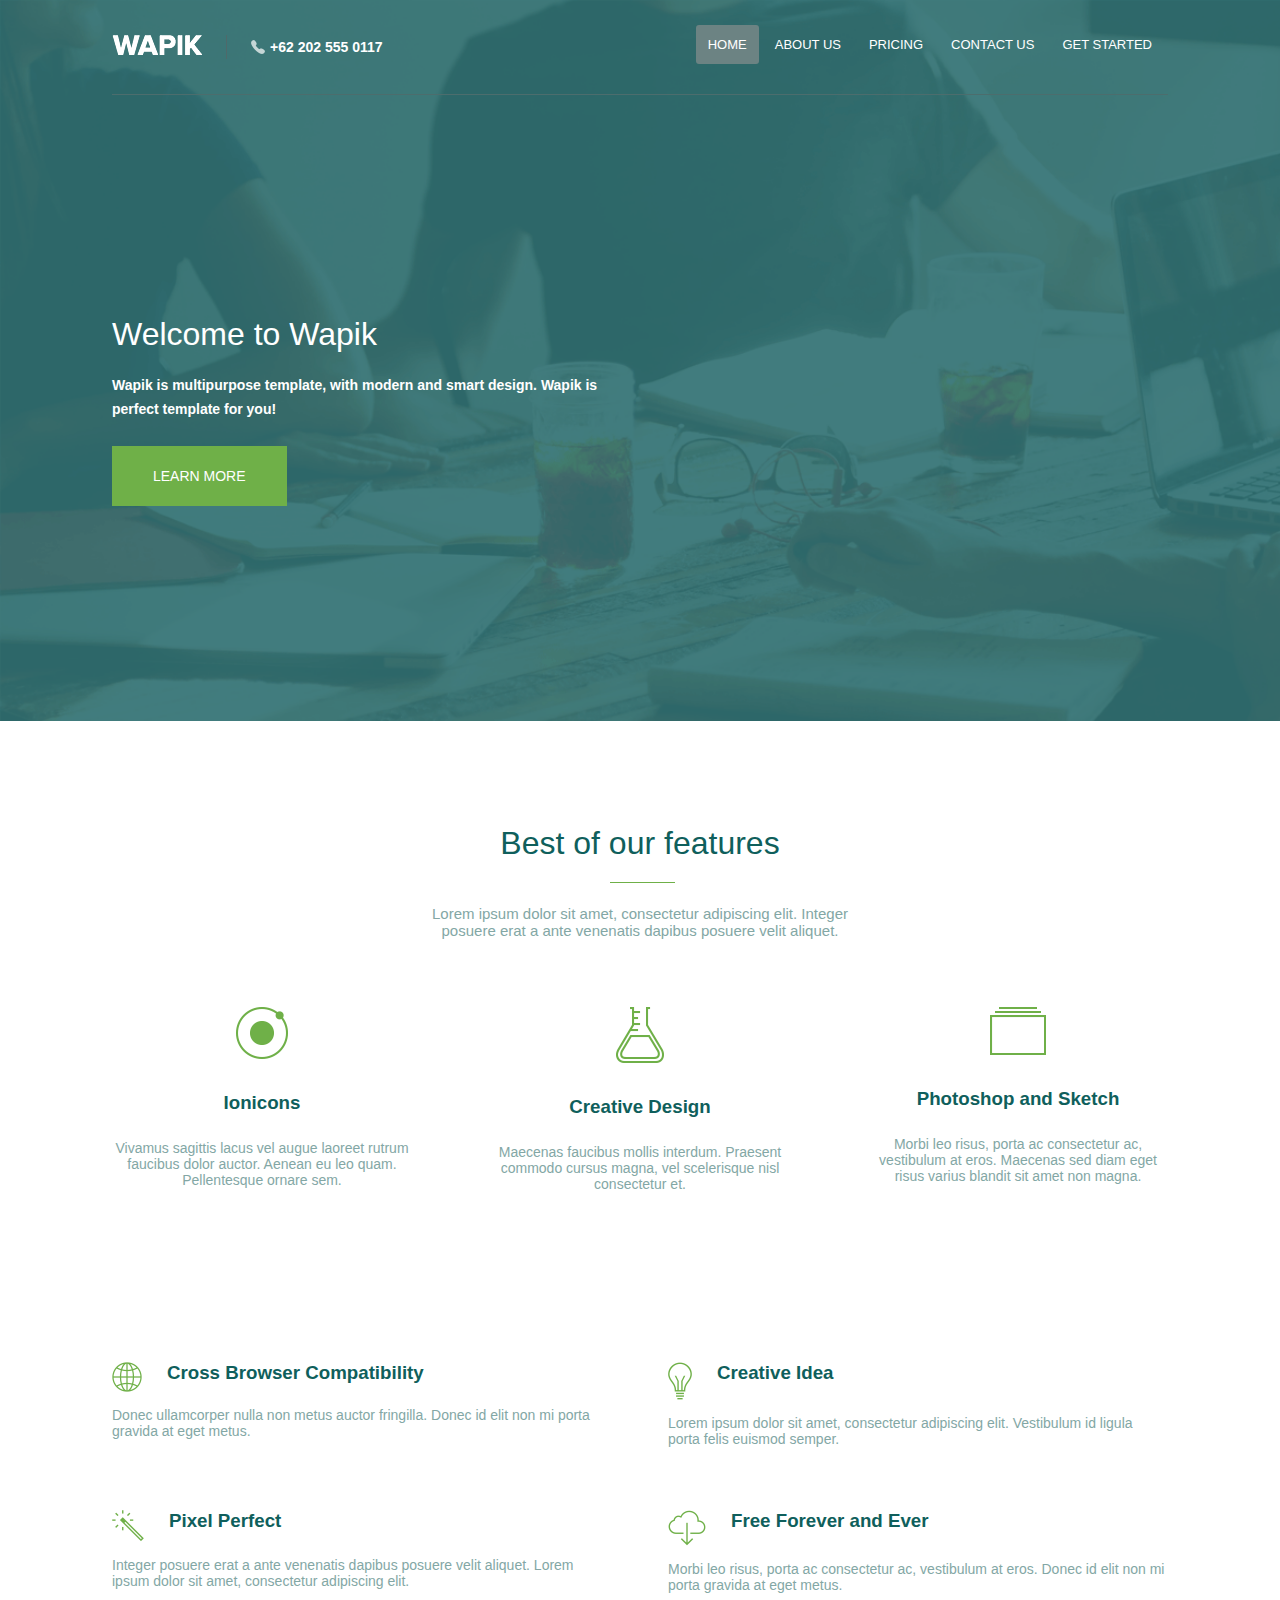
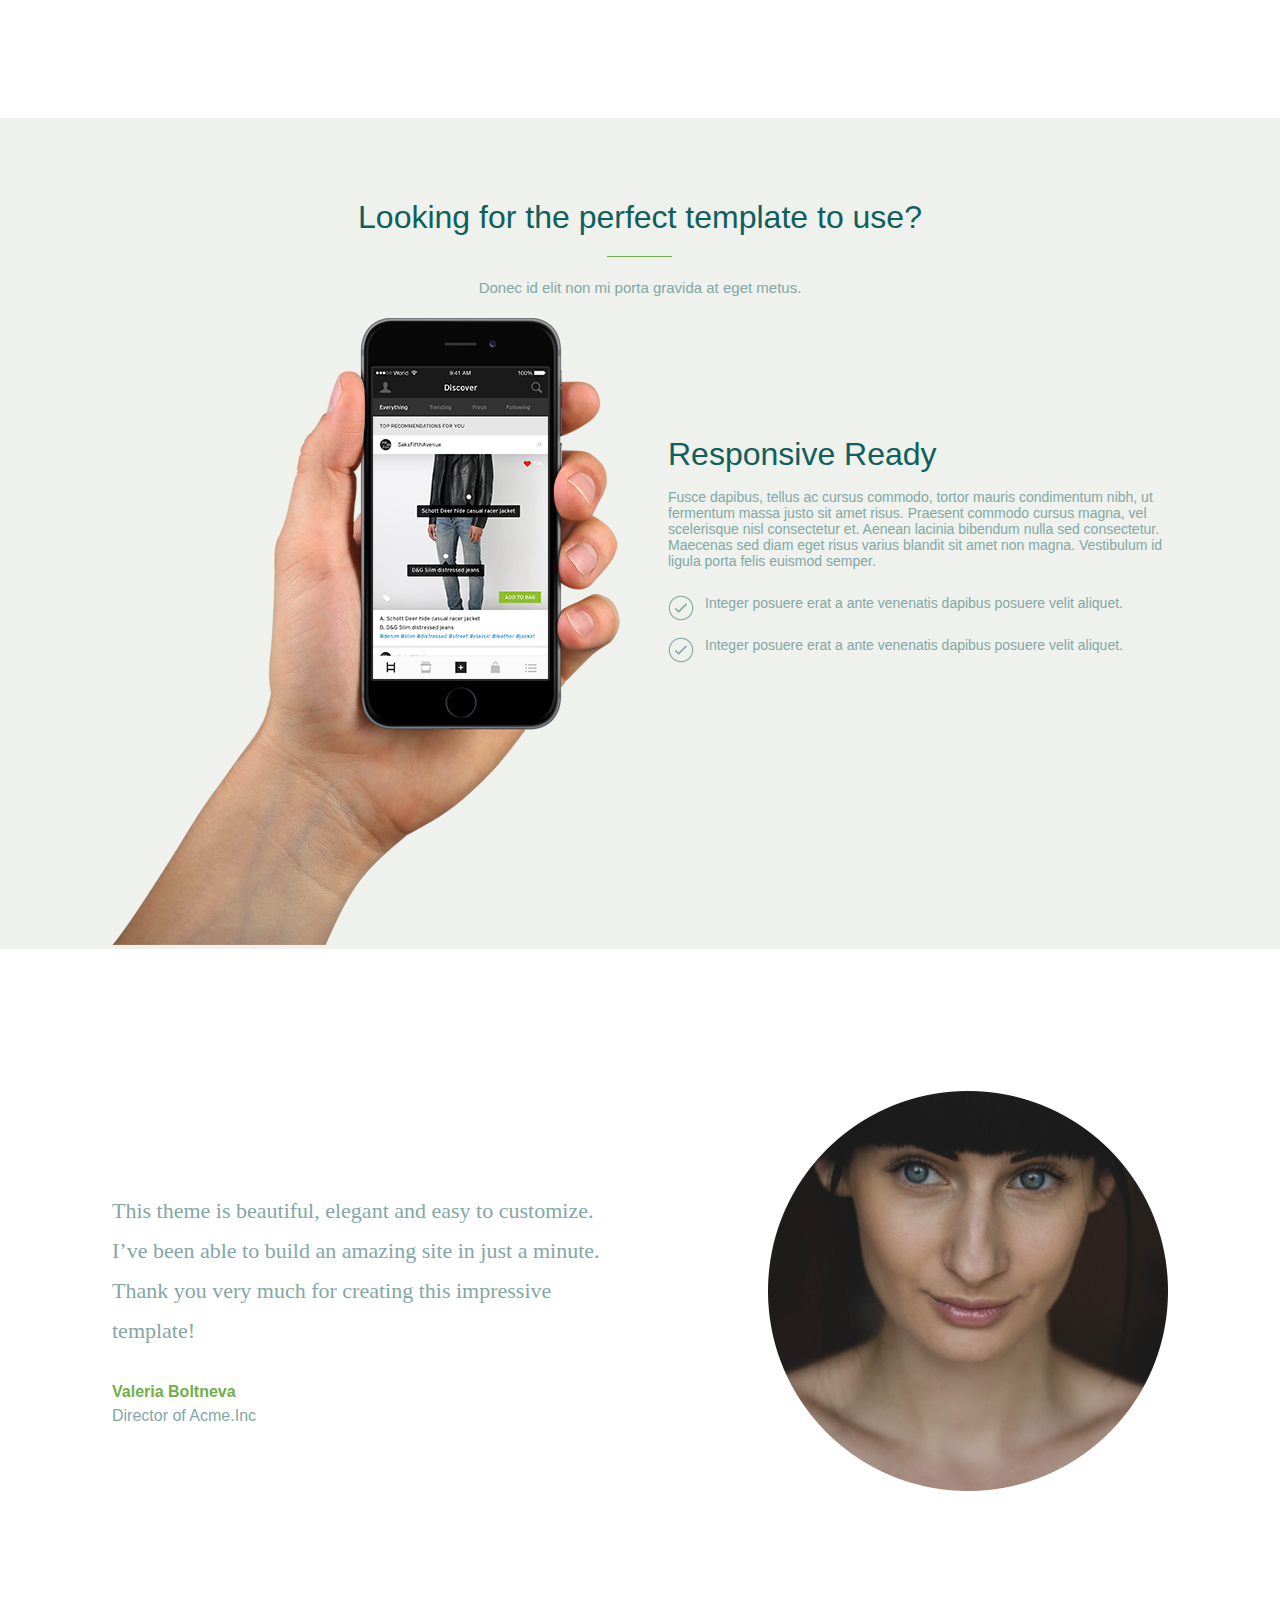
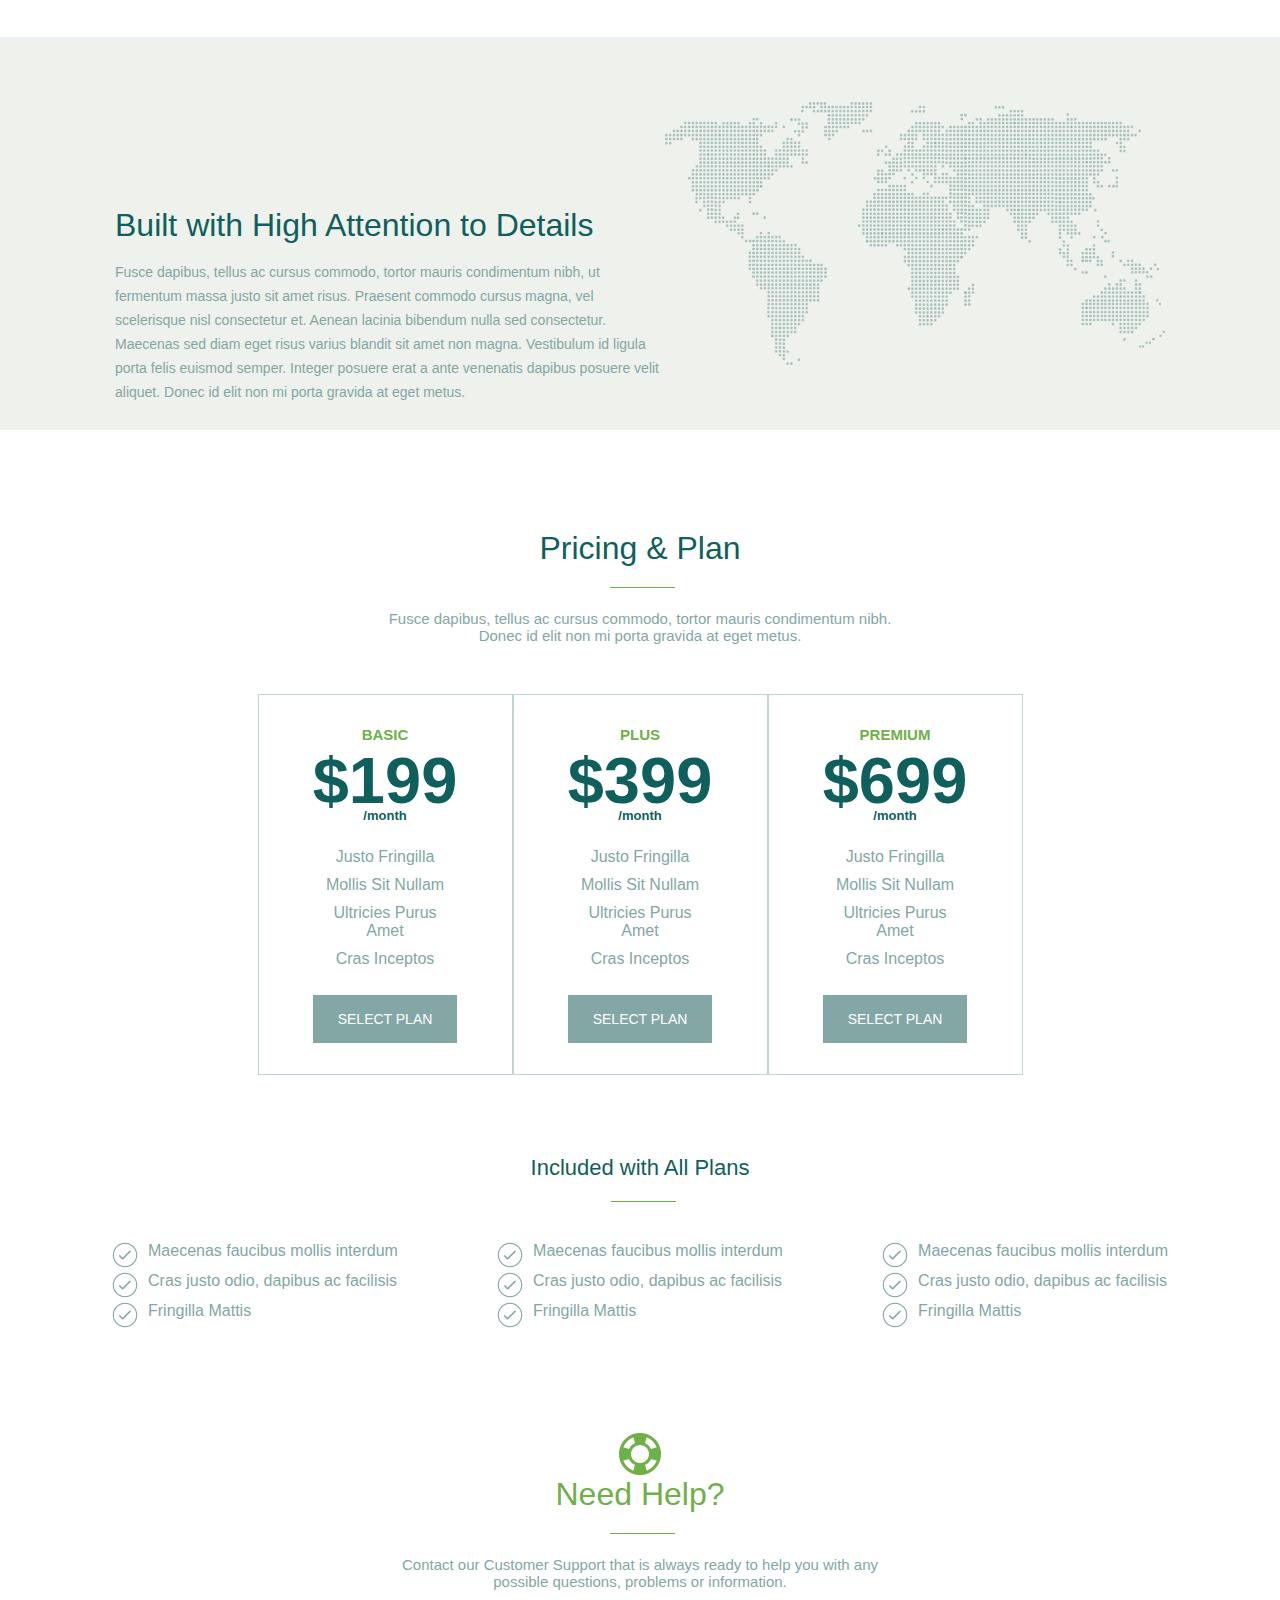
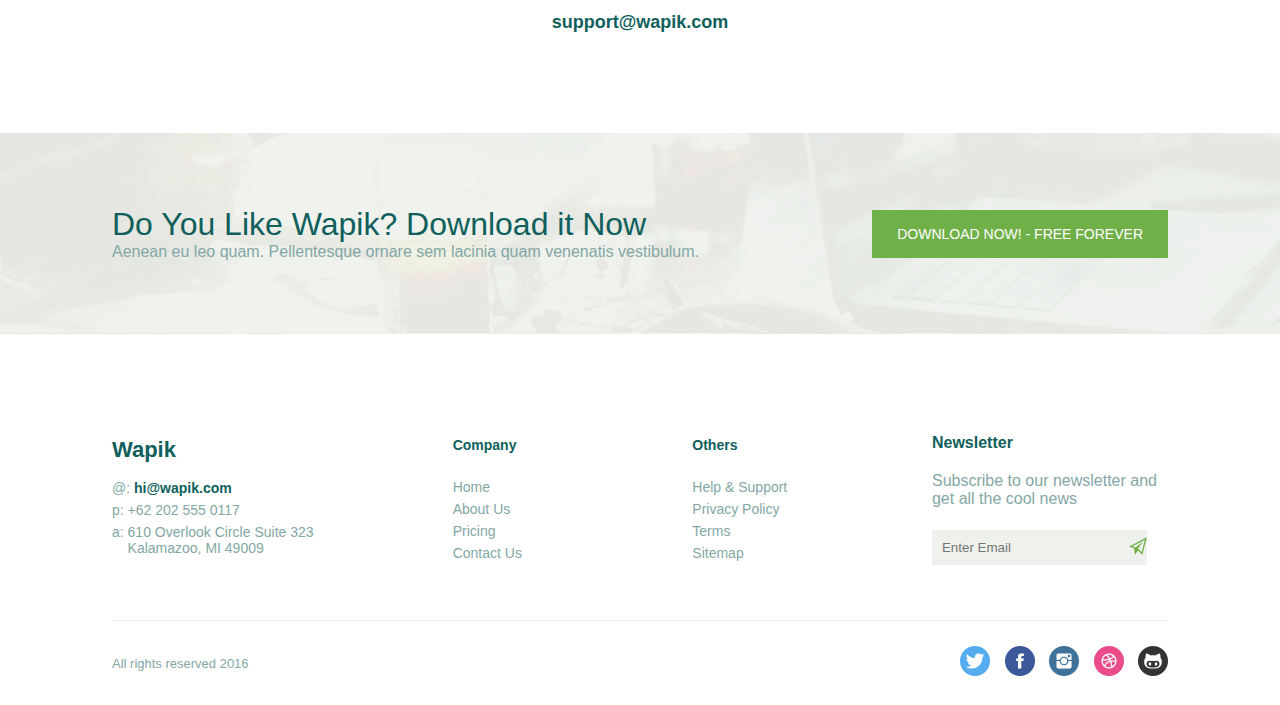
<file: home.html>
<!DOCTYPE html>
<html>
<head>
<meta charset="utf-8">
<meta http-equiv="X-UA-Compatible" content="IE=edge,chrome=1">
<meta name="viewport" content="width=device-width, initial-scale=1">
	<title>Home</title>
<link rel="stylesheet" type="text/css" href="style/flexboxgrid.css">
<link rel="stylesheet" type="text/css" href="style/style.css">
</head>
<body>


			<!-- HEADER -->
	<div class="container-fluid top-fon">
		<div class="container">
			
			<div class="top-menu">

				<div class="top-menu-logo">

					<div class="logo">
						<a href="#"><img src="img/logo.png" alt="logo"></a>
					</div>

					<div class="phone">
						<img src="img/phone-top.png" alt="phone" width="14" height="14"> 
						<p>+62 202 555 0117</p>
					</div>

				</div>

				<div class="t-menu">
					<ul>
						<li class="current-index"><a href="home.html" title="home">Home</a></li>
						<li><a href="about.html" title="about">About Us</a></li>
						<li><a href="price.html" title="price">Pricing</a></li>
						<li><a href="contact.html" title="contact">Contact Us</a></li>
						<li><a href="index.html" title="index">Get Started</a></li>
					</ul>
				</div>
			</div>

			<div class="top-cont">
				<h1>
					Welcome to Wapik
				</h1>
				<p>
					Wapik is multipurpose template, with modern and smart design. Wapik is perfect template for you!
				</p>
				<p class="button">
					<button>
						 <input class="submit" type="submit" name="sig1" value="Learn more">
					</button>
				</p>
			</div>

		</div>
	</div>


			<!-- CONTENT -->
	<div class="container">

		<div class="cont1">

			<div class="cont1-top">
				<h2>
					Best of our features
				</h2>
				<p>
					Lorem ipsum dolor sit amet, consectetur adipiscing elit.
					Integer posuere erat a ante venenatis dapibus posuere velit aliquet.
				</p>
			</div>

			<div class="cont1-top-content">

				<div class="c-1">

					<div class="c-1-img">
					<img src="image/top-cont-1.png" alt="con-1">
					</div>
					<h3>
						Ionicons
					</h3>
					<p>
						Vivamus sagittis lacus vel augue laoreet
						rutrum faucibus dolor auctor. Aenean eu leo quam.
						Pellentesque ornare sem.
					</p>
					
				</div>


				<div class="c-1">
					<div class="c-1-img">
					<img src="image/top-cont-2.png" alt="con-2">
					</div>
					<h3>
						Creative Design
					</h3>
					<p>
						Maecenas faucibus mollis interdum. 
						Praesent commodo cursus magna, 
						vel scelerisque nisl consectetur et.
					</p>					
				</div>

				<div class="c-1">
					<div class="c-1-img">
					<img src="image/top-cont-3.png" alt="con-2">
					</div>
					<h3>
						Photoshop and Sketch
					</h3>
					<p>
						Morbi leo risus, porta ac consectetur ac, 
						vestibulum at eros. Maecenas sed diam eget
						risus varius blandit sit amet non magna.
					</p>					
				</div>
			</div>

			<div class="cont1-middle-content">

				<div class="cont1-m1">
					<div class="cont1-m1-img">
						<img src="image/m-cont-1.png" alt="cont">
						<h3>
							Cross Browser Compatibility
						</h3>
					</div>
					<p>
						Donec ullamcorper nulla non metus auctor fringilla. 
						Donec id elit non mi porta gravida at eget metus.
					</p>	
				</div>

				<div class="cont1-m1">
					<div class="cont1-m1-img">
						<img src="image/m-cont-3.png" alt="cont">
						<h3>
							Creative Idea
						</h3>
					</div>
					<p>
						Lorem ipsum dolor sit amet, consectetur adipiscing elit.
						 Vestibulum id ligula porta felis euismod semper.
					</p>	
				</div>

				<div class="cont1-m1">
					<div class="cont1-m1-img">
						<img src="image/m-cont-2.png" alt="cont">
						<h3>
							Pixel Perfect
						</h3>
					</div>
					<p>
						Integer posuere erat a ante venenatis dapibus 
						posuere velit aliquet. Lorem ipsum dolor sit 
						amet, consectetur adipiscing elit.
					</p>	
				</div>

				<div class="cont1-m1">
					<div class="cont1-m1-img">
						<img src="image/m-cont-4.png" alt="cont">
						<h3>
							Free Forever and Ever
						</h3>
					</div>
					<p>
						Morbi leo risus, porta ac consectetur ac, vestibulum 
						at eros. Donec id elit non mi porta gravida at eget metus.
					</p>	
				</div>

			</div>
			
		</div>
	</div>

	<div class="container-fluid middle-gray">
		<div class="container">

			<div class="cont1-middle">

				<div class="cont1-top cont1-m-head">
					<h2>
						Looking for the perfect template to use?
					</h2>
					<p>
						Donec id elit non mi porta gravida at eget metus.
					</p>
				</div>




				<div class="con-m-c">
					<div class="m-c-left">
						<img src="image/hand-phone.png" alt="hand-phone">
					</div>

					<div class="m-c-right">
						<div class="m-c-r-t">
							<h2>
								Responsive Ready
							</h2>
							<p>
								Fusce dapibus, tellus ac cursus commodo, tortor mauris condimentum nibh, ut fermentum massa justo sit amet risus. Praesent commodo cursus magna, vel scelerisque nisl consectetur et. Aenean lacinia bibendum nulla sed consectetur. Maecenas sed diam eget risus varius blandit sit amet non magna. Vestibulum id ligula porta felis euismod semper.
							</p>
							<div class="mid-t-bottom">
								<div class="mid-t-bottom-img">
								<img src="image/galka.png" alt="galka">
								</div>
								<div class="mid-t-bottom-text">
									<p>
										Integer posuere erat a ante venenatis dapibus posuere velit aliquet.
									</p>
								</div>
							</div>

							<div class="mid-t-bottom">
								<div class="mid-t-bottom-img">
								<img src="image/galka.png" alt="galka">
								</div>
								<div class="mid-t-bottom-text">
									<p>
										Integer posuere erat a ante venenatis dapibus posuere velit aliquet.
									</p>
								</div>
							</div>

						</div>
					</div>
				</div>

			</div>

		</div>
	</div>

	<div class="container">

		<div class="comment">

			<div class="comment-text">

				<p class="com-text-zasec">
					This theme is beautiful, elegant and easy to customize.
					I’ve been able to build an amazing site in just a minute.
					Thank you very much for creating this impressive template!
				</p>
				<p class="comm-green">
					Valeria Boltneva
				</p>
				<p class="comm-bottom">
					Director of Acme.Inc
				</p>
			</div>

			<div class="comment-photo">
				<img src="image/photo-dev.png" alt="photo-dev">
			</div>
		</div>
	</div>

	<div class="container-fluid middle-gray">
		<div class="container">
 			<div class="map">
				<div class=" map-text">
									<h2>
										Built with High Attention to Details
									</h2>
									<p>
										Fusce dapibus, tellus ac cursus commodo, tortor mauris condimentum nibh, ut fermentum massa justo sit amet risus. Praesent commodo cursus magna, vel scelerisque nisl consectetur et. Aenean lacinia bibendum nulla sed consectetur. Maecenas sed diam eget risus varius blandit sit amet non magna. Vestibulum id ligula porta felis euismod semper. Integer posuere erat a ante venenatis dapibus posuere velit aliquet. Donec id elit non mi porta gravida at eget metus.
									</p>
								</div>
						<img src="image/map.png" alt="map" width="500">
				</div>
		</div>
	</div>

	<div class="container">

			<div class="cont1-top price">
				<h2>
					Pricing & Plan
				</h2>
				<p>
					Fusce dapibus, tellus ac cursus commodo, tortor mauris condimentum nibh.
					Donec id elit non mi porta gravida at eget metus.
				</p>
			</div>

			<div class="price-plan">
				<ul>
					<li class="plan-month">

						<p class="tip-price">
							Basic
						</p>
						
						<p class="cena">
							$199
						</p>

						<p class="price-month">
							/month
						</p>

						<div class="price-name">
						<p>
							Justo Fringilla
						</p>

						<p>
						Mollis Sit Nullam	
						</p>

						<p>
						Ultricies Purus Amet	
						</p>

						<p>
						Cras Inceptos	
						</p>
						</div>

						<p class="price-but">
						<button>
							 <input class="submit-price" type="submit" name="sig1" value="Select plan">
						</button>
						</p>
					</li>

					<li class="plan-month">

						<p class="tip-price">
							Plus
						</p>
						
						<p class="cena">
							$399
						</p>

						<p class="price-month">
							/month
						</p>

						<div class="price-name">
						<p>
							Justo Fringilla
						</p>

						<p>
						Mollis Sit Nullam	
						</p>

						<p>
						Ultricies Purus Amet	
						</p>

						<p>
						Cras Inceptos	
						</p>
						</div>

						<p class="price-but">
						<button>
							 <input class="submit-price" type="submit" name="sig1" value="Select plan">
						</button>
						</p>
					</li>

					<li class="plan-month">

						<p class="tip-price">
							Premium
						</p>
						
						<p class="cena">
							$699
						</p>

						<p class="price-month">
							/month
						</p>

						<div class="price-name">
						<p>
							Justo Fringilla
						</p>

						<p>
						Mollis Sit Nullam	
						</p>

						<p>
						Ultricies Purus Amet	
						</p>

						<p>
						Cras Inceptos	
						</p>
						</div>

						<p class="price-but">
						<button>
							 <input class="submit-price" type="submit" name="sig1" value="Select plan">
						</button>
						</p>
					</li>
					
				</ul>
			</div>

			<div class="all-price">
				<h2>
					Included with All Plans
				</h2>
			</div>

			<div class="include-price">
				<ul>
					<li>
						<ul class="in-price-ul">
							<li>
								<div class="in-price-ul-img">
									<img src="image/galka.png" alt="galka">	
								</div>

								<div class="in-price-ul-text">
								<p>
								Maecenas faucibus mollis interdum
								</p>	
								</div>
							</li>

							<li>
								<div class="in-price-ul-img">
									<img src="image/galka.png" alt="galka">	
								</div>

								<div class="in-price-ul-text">
								<p>
								Cras justo odio, dapibus ac facilisis
								</p>	
								</div>
							</li>

							<li>
								<div class="in-price-ul-img">
									<img src="image/galka-2.png" alt="galka">	
								</div>

								<div class="in-price-ul-text">
								<p>
								Fringilla Mattis
								</p>

								</div>
							</li>
						</ul>
					</li>

					<li>
						<ul class="in-price-ul">
							<li>
								<div class="in-price-ul-img">
									<img src="image/galka.png" alt="galka">	
								</div>

								<div class="in-price-ul-text">
								<p>
								Maecenas faucibus mollis interdum
								</p>	
								</div>
							</li>

							<li>
								<div class="in-price-ul-img">
									<img src="image/galka.png" alt="galka">	
								</div>

								<div class="in-price-ul-text">
								<p>
								Cras justo odio, dapibus ac facilisis
								</p>	
								</div>
							</li>

							<li>
								<div class="in-price-ul-img">
									<img src="image/galka.png" alt="galka">	
								</div>

								<div class="in-price-ul-text">
								<p>
								Fringilla Mattis
								</p>

								</div>
							</li>
						</ul>
					</li>

					<li>
						<ul class="in-price-ul">
							<li>
								<div class="in-price-ul-img">
									<img src="image/galka.png" alt="galka">	
								</div>

								<div class="in-price-ul-text">
								<p>
								Maecenas faucibus mollis interdum
								</p>	
								</div>
							</li>

							<li>
								<div class="in-price-ul-img">
									<img src="image/galka.png" alt="galka">	
								</div>

								<div class="in-price-ul-text">
								<p>
								Cras justo odio, dapibus ac facilisis
								</p>	
								</div>
							</li>

							<li>
								<div class="in-price-ul-img">
									<img src="image/galka.png" alt="galka">	
								</div>

								<div class="in-price-ul-text">
								<p>
								Fringilla Mattis
								</p>

								</div>
							</li>
						</ul>
					</li>

				</ul>
			</div>
			
			<div class="cont1-top price help-top">
				<img src="image/help.png" alt="">
				<h2>
					Need Help?
				</h2>
				<p>
					Contact our Customer Support that is always ready to help you with any possible
					questions, problems or information.
				</p>
				<p class="help">
					<a href="#">support@wapik.com</a>
				</p>
			</div>
	</div>
	
	<div class="container-fluid bottom-bg">
		<div class="container">
		<div class="download-wapik">
			<div class="download">
										<h2>
											Do You Like Wapik? Download it Now
										</h2>
										<p>
											Aenean eu leo quam. Pellentesque ornare sem lacinia quam venenatis vestibulum.
										</p>
			</div>
						<div class="download-p">
						<p class="download-but">
						<button>
							 <input class="submit-download" type="submit" name="down11" value="download now! - FREE forever">
						</button>
						</p>
						</div>
		</div>	
		</div>						
	</div>

	<div class="container">
		<footer>
			<ul class="footer-cols">
				<li>
					<ul class="footer-col-1">
							<li class="f-col-name">
								<p>
									Wapik
								</p>
							</li>

							<li class="footer-email">
								<a href="#">
									<p>@: <span class="footer-email-right">hi@wapik.com</span></p>
								</a>
							</li>
							<li class="footer-phone">
							<p>p: +62 202 555 0117</p>
							</li>

							<li class="footer-adress">
							<p>a: 610 Overlook Circle Suite 323
    						&nbsp;&nbsp;&nbsp;&nbsp;Kalamazoo, MI 49009</p>
    						</li>
					</ul>	
				</li>


				<li>
					<ul class="footer-col-2">
						<li><a href="#"><span class="footer-name-col"><p>Company</p></span></a></li>
						<li><a href="#"><p>Home</p></a></li>
						<li><a href="#"><p>About Us</p></a></li>
						<li><a href="#"><p>Pricing</p></a></li>
						<li><a href="#"><p>Contact Us</p></a></li>
					</ul>
				</li>

				<li>
					<ul class="footer-col-2">
						<li><a href="#"><span class="footer-name-col"><p>Others</p></span></a></li>
						<li><a href="#"><p>Help & Support</p></a></li>
						<li><a href="#"><p>Privacy Policy</p></a></li>
						<li><a href="#"><p>Terms</p></a></li>
						<li><a href="#"><p>Sitemap</p></a></li>
					</ul>
				</li>

				<li>
					<ul class="footer-col-4">
						<li><a href="#"><span class="footer-name-col"><p>Newsletter</p></span></a></li>
						<p>
							Subscribe to our newsletter and get all
							the cool news
						</p>
							<form>
								<div class="footer-form-email">								
										<input type="email" required name="foot-email" id="email"
										 placeholder="Enter Email">
										<button class="submit-footer">									
											<img src="img/ft-form-button.png" alt="">
										</button>								
								</div>
							</form>
					</ul>
				</li>
			</ul>
		</footer>

		<div class="copyright">
			<div class="copy">
				<p>
					All rights reserved 2016
				</p>
			</div>

			<div class="social">
				<a href="#"><img src="img/soc-t.png" alt="social"></a>
				<a href="#"><img src="img/soc-f.png" alt="social"></a>
				<a href="#"><img src="img/soc-i.png" alt="social"></a>
				<a href="#"><img src="img/soc-d.png" alt="social"></a>
				<a href="#"><img src="img/soc-g.png" alt="social"></a>				
			</div>
		</div>
	</div>

</body>
</html>
</file>
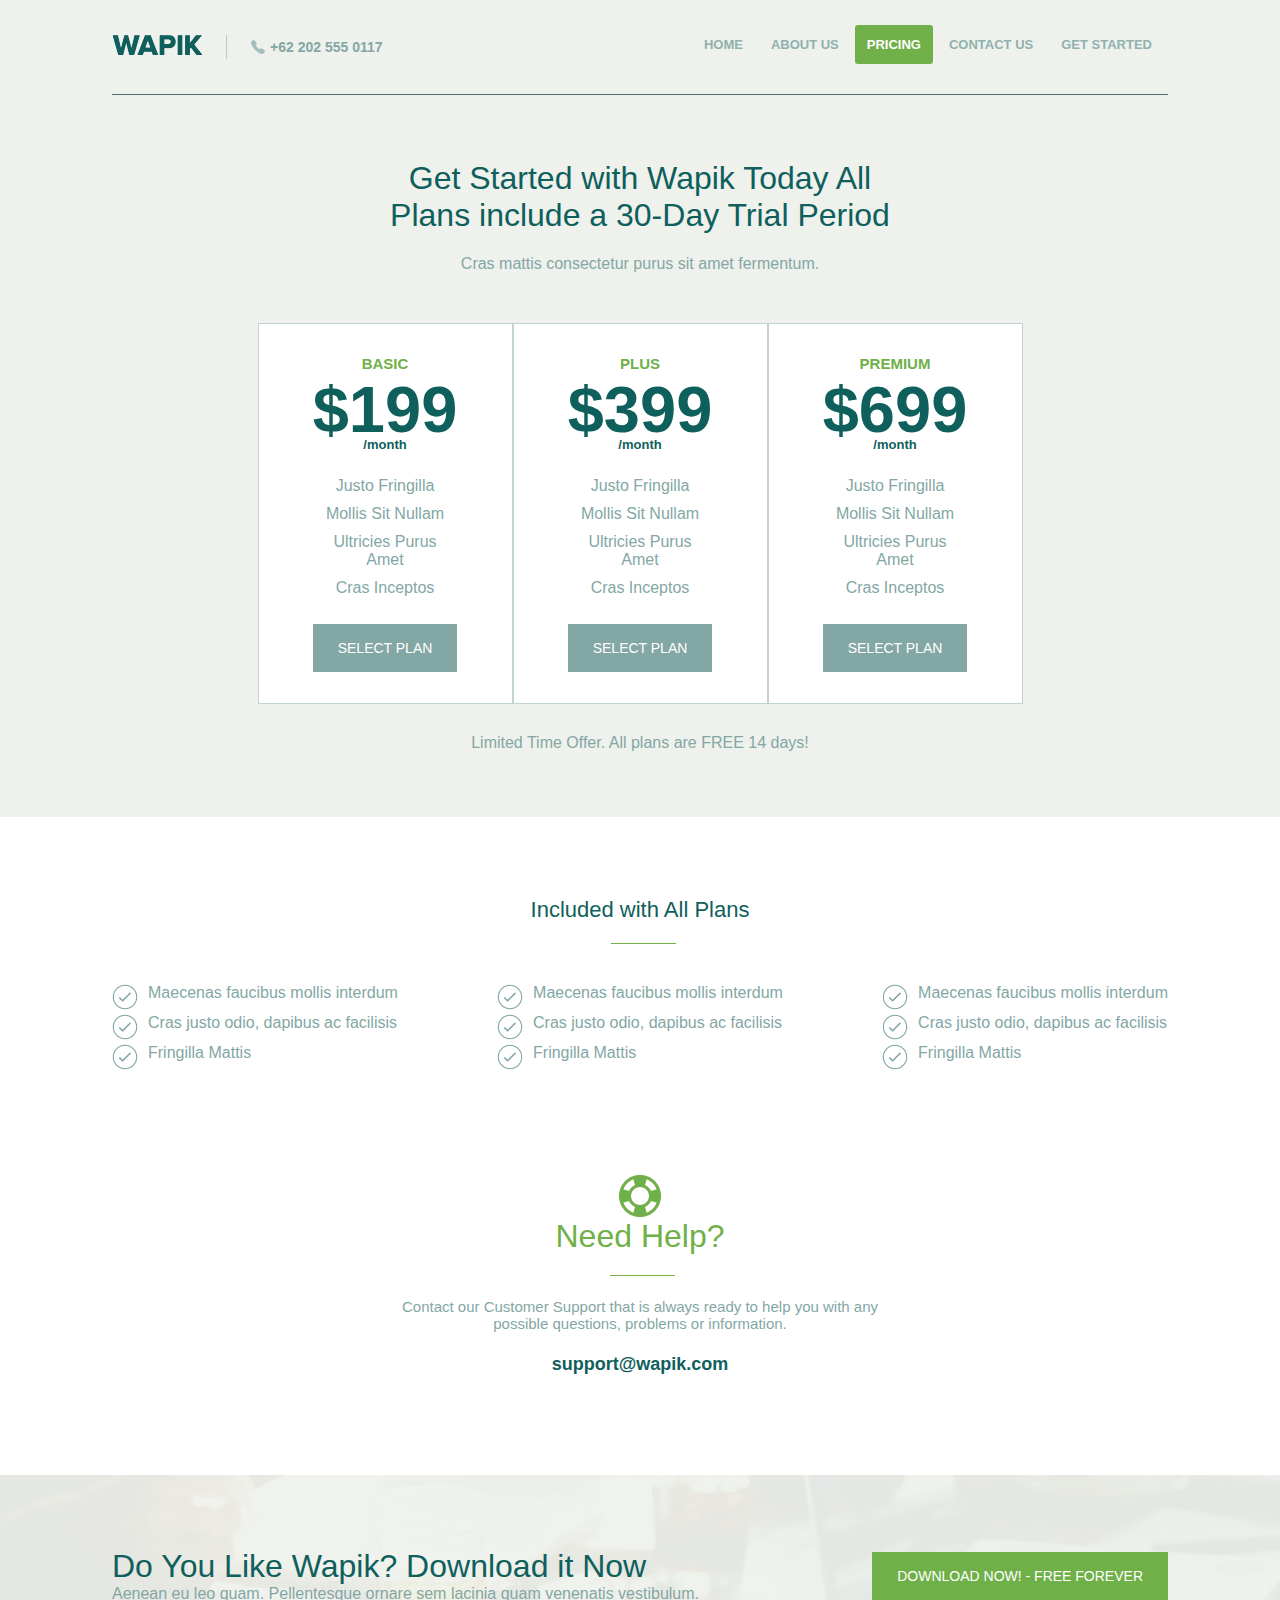
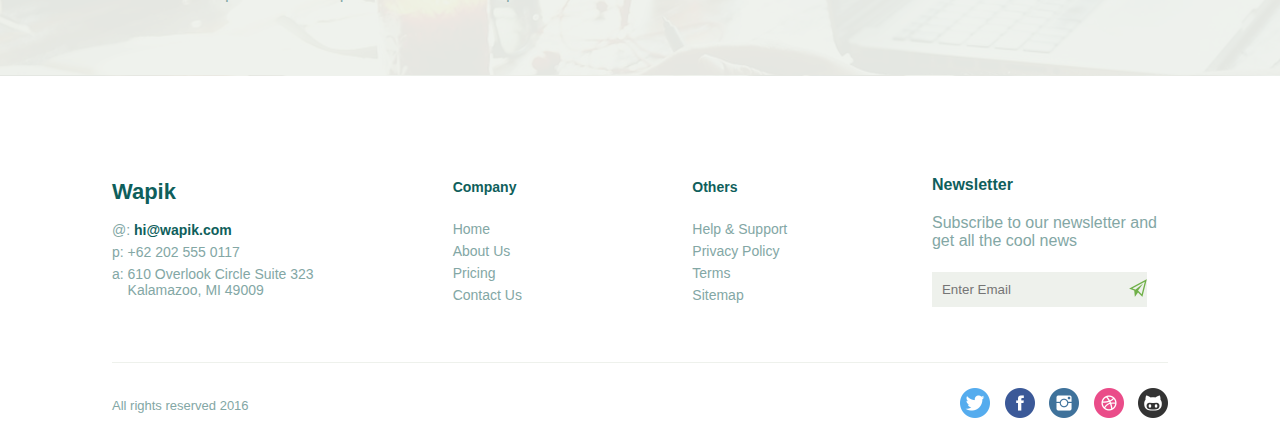
<file: price.html>
<!DOCTYPE html>
<html>
<head>
<meta charset="utf-8">
<meta http-equiv="X-UA-Compatible" content="IE=edge,chrome=1">
<meta name="viewport" content="width=device-width, initial-scale=1">
	<title>Wapik Price</title>
<link rel="stylesheet" type="text/css" href="style/flexboxgrid.css">
<link rel="stylesheet" type="text/css" href="style/style.css">
</head>
<body>
			
			<!-- HEADER -->
	<div class="container-fluid top-gray">
		<div class="container">
			
			<div class="top-menu">

				<div class="top-menu-logo">

					<div class="logo-price">
						<a href="#"><img src="img/logo-price-top.png" alt="logo"></a>
					</div>

					<div class="phone-price">
						<img src="img/phone-top-price.png" alt="phone" width="14" height="14"> 
						<p>+62 202 555 0117</p>
					</div>

				</div>

				<div class="t-menu-price">
					<ul>
						<li><a href="home.html" title="home">Home</a></li>
						<li><a href="about.html" title="about">About Us</a></li>
						<li class="current-price"><a href="price.html" title="price">Pricing</a></li>
						<li><a href="contact.html" title="contact">Contact Us</a></li>
						<li><a href="index.html" title="index">Get Started</a></li>
					</ul>
				</div>
			</div>
		</div>

		<div class="container">
			<div class="page-price">
				<h2>
					Get Started with Wapik Today
					All Plans include a 30-Day Trial Period
				</h2>
				<p>
					Cras mattis consectetur purus sit amet fermentum.
				</p>
			</div>

			<div class="price-plan">
				<ul>
					<li class="plan-month">

						<p class="tip-price">
							Basic
						</p>
						
						<p class="cena">
							$199
						</p>

						<p class="price-month">
							/month
						</p>

						<div class="price-name">
						<p>
							Justo Fringilla
						</p>

						<p>
						Mollis Sit Nullam	
						</p>

						<p>
						Ultricies Purus Amet	
						</p>

						<p>
						Cras Inceptos	
						</p>
						</div>

						<p class="price-but">
						<button>
							 <input class="submit-price" type="submit" name="sig1" value="Select plan">
						</button>
						</p>
					</li>

					<li class="plan-month">

						<p class="tip-price">
							Plus
						</p>
						
						<p class="cena">
							$399
						</p>

						<p class="price-month">
							/month
						</p>

						<div class="price-name">
						<p>
							Justo Fringilla
						</p>

						<p>
						Mollis Sit Nullam	
						</p>

						<p>
						Ultricies Purus Amet	
						</p>

						<p>
						Cras Inceptos	
						</p>
						</div>

						<p class="price-but">
						<button>
							 <input class="submit-price" type="submit" name="sig1" value="Select plan">
						</button>
						</p>
					</li>

					<li class="plan-month">

						<p class="tip-price">
							Premium
						</p>
						
						<p class="cena">
							$699
						</p>

						<p class="price-month">
							/month
						</p>

						<div class="price-name">
						<p>
							Justo Fringilla
						</p>

						<p>
						Mollis Sit Nullam	
						</p>

						<p>
						Ultricies Purus Amet	
						</p>

						<p>
						Cras Inceptos	
						</p>
						</div>

						<p class="price-but">
						<button>
							 <input class="submit-price" type="submit" name="sig1" value="Select plan">
						</button>
						</p>
					</li>
					
				</ul>
			</div>
			<div class="price-plan-bottom-text">
			<p>
				Limited Time Offer. All plans are FREE 14 days!
			</p>
			</div>
		</div>
	</div>

	<div class="container">
		<div class="all-price">
				<h2>
					Included with All Plans
				</h2>
			</div>

			<div class="include-price page-price-include">
				<ul>
					<li>
						<ul class="in-price-ul">
							<li>
								<div class="in-price-ul-img">
									<img src="image/galka.png" alt="galka">	
								</div>

								<div class="in-price-ul-text">
								<p>
								Maecenas faucibus mollis interdum
								</p>	
								</div>
							</li>

							<li>
								<div class="in-price-ul-img">
									<img src="image/galka.png" alt="galka">	
								</div>

								<div class="in-price-ul-text">
								<p>
								Cras justo odio, dapibus ac facilisis
								</p>	
								</div>
							</li>

							<li>
								<div class="in-price-ul-img">
									<img src="image/galka-2.png" alt="galka">	
								</div>

								<div class="in-price-ul-text">
								<p>
								Fringilla Mattis
								</p>

								</div>
							</li>
						</ul>
					</li>

					<li>
						<ul class="in-price-ul">
							<li>
								<div class="in-price-ul-img">
									<img src="image/galka.png" alt="galka">	
								</div>

								<div class="in-price-ul-text">
								<p>
								Maecenas faucibus mollis interdum
								</p>	
								</div>
							</li>

							<li>
								<div class="in-price-ul-img">
									<img src="image/galka.png" alt="galka">	
								</div>

								<div class="in-price-ul-text">
								<p>
								Cras justo odio, dapibus ac facilisis
								</p>	
								</div>
							</li>

							<li>
								<div class="in-price-ul-img">
									<img src="image/galka.png" alt="galka">	
								</div>

								<div class="in-price-ul-text">
								<p>
								Fringilla Mattis
								</p>

								</div>
							</li>
						</ul>
					</li>

					<li>
						<ul class="in-price-ul">
							<li>
								<div class="in-price-ul-img">
									<img src="image/galka.png" alt="galka">	
								</div>

								<div class="in-price-ul-text">
								<p>
								Maecenas faucibus mollis interdum
								</p>	
								</div>
							</li>

							<li>
								<div class="in-price-ul-img">
									<img src="image/galka.png" alt="galka">	
								</div>

								<div class="in-price-ul-text">
								<p>
								Cras justo odio, dapibus ac facilisis
								</p>	
								</div>
							</li>

							<li>
								<div class="in-price-ul-img">
									<img src="image/galka.png" alt="galka">	
								</div>

								<div class="in-price-ul-text">
								<p>
								Fringilla Mattis
								</p>

								</div>
							</li>
						</ul>
					</li>

				</ul>
			</div>

			<div class="cont1-top price help-top">
				<img src="image/help.png" alt="">
				<h2>
					Need Help?
				</h2>
				<p>
					Contact our Customer Support that is always ready to help you with any possible
					questions, problems or information.
				</p>
				<p class="help">
					<a href="#">support@wapik.com</a>
				</p>
			</div>
	</div>

	<div class="container-fluid bottom-bg">
		<div class="container">
		<div class="download-wapik">
			<div class="download">
										<h2>
											Do You Like Wapik? Download it Now
										</h2>
										<p>
											Aenean eu leo quam. Pellentesque ornare sem lacinia quam venenatis vestibulum.
										</p>
			</div>
						<div class="download-p">
						<p class="download-but">
						<button>
							 <input class="submit-download" type="submit" name="down11" value="download now! - FREE forever">
						</button>
						</p>
						</div>
		</div>	
		</div>						
	</div>

	<div class="container">
		<footer>
			<ul class="footer-cols">
				<li>
					<ul class="footer-col-1">
							<li class="f-col-name">
								<p>
									Wapik
								</p>
							</li>

							<li class="footer-email">
								<a href="#">
									<p>@: <span class="footer-email-right">hi@wapik.com</span></p>
								</a>
							</li>
							<li class="footer-phone">
							<p>p: +62 202 555 0117</p>
							</li>

							<li class="footer-adress">
							<p>a: 610 Overlook Circle Suite 323
    						&nbsp;&nbsp;&nbsp;&nbsp;Kalamazoo, MI 49009</p>
    						</li>
					</ul>	
				</li>


				<li>
					<ul class="footer-col-2">
						<li><a href="#"><span class="footer-name-col"><p>Company</p></span></a></li>
						<li><a href="#"><p>Home</p></a></li>
						<li><a href="#"><p>About Us</p></a></li>
						<li><a href="#"><p>Pricing</p></a></li>
						<li><a href="#"><p>Contact Us</p></a></li>
					</ul>
				</li>

				<li>
					<ul class="footer-col-2">
						<li><a href="#"><span class="footer-name-col"><p>Others</p></span></a></li>
						<li><a href="#"><p>Help & Support</p></a></li>
						<li><a href="#"><p>Privacy Policy</p></a></li>
						<li><a href="#"><p>Terms</p></a></li>
						<li><a href="#"><p>Sitemap</p></a></li>
					</ul>
				</li>

				<li>
					<ul class="footer-col-4">
						<li><a href="#"><span class="footer-name-col"><p>Newsletter</p></span></a></li>
						<p>
							Subscribe to our newsletter and get all
							the cool news
						</p>
							<form>
								<div class="footer-form-email">								
										<input type="email" required name="foot-email" id="email"
										 placeholder="Enter Email">
										<button class="submit-footer">									
											<img src="img/ft-form-button.png" alt="">
										</button>								
								</div>
							</form>
					</ul>
				</li>
			</ul>
		</footer>

		<div class="copyright">
			<div class="copy">
				<p>
					All rights reserved 2016
				</p>
			</div>

			<div class="social">
				<a href="#"><img src="img/soc-t.png" alt="social"></a>
				<a href="#"><img src="img/soc-f.png" alt="social"></a>
				<a href="#"><img src="img/soc-i.png" alt="social"></a>
				<a href="#"><img src="img/soc-d.png" alt="social"></a>
				<a href="#"><img src="img/soc-g.png" alt="social"></a>				
			</div>
		</div>
	</div>

</body>
</html>
</file>
<file: style/flexboxgrid.css>
/* базовый 16px * 48em = 768px*/

.container-fluid,
.container {
  margin-right: auto;
  margin-left: auto;
  box-sizing:border-box;
}


.container{
  //outline: 1px solid blue;
}

.container-fluid {
   //outline: 1px solid red;
    padding-right: 10px;
   padding-left: 10px;  

}
.row {
  box-sizing: border-box;
	  display: -webkit-box;
	  display: -webkit-flex;
	  display: -ms-flexbox;
  display: flex;
	  -webkit-box-flex: 0;
	  -webkit-flex: 0 1 auto;
	  -ms-flex: 0 1 auto;
  flex: 0 1 auto;
	  -webkit-box-orient: horizontal;
	  -webkit-box-direction: normal;
	  -webkit-flex-direction: row;
	  -ms-flex-direction: row;
  flex-direction: row;
	  -webkit-flex-wrap: wrap;
	  -ms-flex-wrap: wrap;
  flex-wrap: wrap;
  margin-right: -10px;
  margin-left: -10px;
}

.row.reverse {
  -webkit-box-orient: horizontal;
  -webkit-box-direction: reverse;
  -webkit-flex-direction: row-reverse;
  -ms-flex-direction: row-reverse;
  flex-direction: row-reverse;
}

.col.reverse {
  -webkit-box-orient: vertical;
  -webkit-box-direction: reverse;
  -webkit-flex-direction: column-reverse;
  -ms-flex-direction: column-reverse;
  flex-direction: column-reverse;
}

.col-xs,
.col-xs-1,
.col-xs-2,
.col-xs-3,
.col-xs-4,
.col-xs-5,
.col-xs-6,
.col-xs-7,
.col-xs-8,
.col-xs-9,
.col-xs-10,
.col-xs-11,
.col-xs-12,
.col-xs-offset-1,
.col-xs-offset-2,
.col-xs-offset-3,
.col-xs-offset-4,
.col-xs-offset-5,
.col-xs-offset-6,
.col-xs-offset-7,
.col-xs-offset-8,
.col-xs-offset-9,
.col-xs-offset-10,
.col-xs-offset-11,
.col-xs-offset-12 {
  box-sizing: border-box;
  -webkit-box-flex: 0;
  -webkit-flex: 0 0 auto;
  -ms-flex: 0 0 auto;
  flex: 0 0 auto;
  padding-right: 0.5rem;
  padding-left: 0.5rem;
}

.col-xs {
  -webkit-box-flex: 1;
  -webkit-flex-grow: 1;
  -ms-flex-positive: 1;
  flex-grow: 1;
  -webkit-flex-basis: 0;
  -ms-flex-preferred-size: 0;
  flex-basis: 0;
  max-width: 100%;
}

.col-xs-1 {
  -webkit-flex-basis: 8.333%;
  -ms-flex-preferred-size: 8.333%;
  flex-basis: 8.333%;
  max-width: 8.333%;
}

.col-xs-2 {
  -webkit-flex-basis: 16.667%;
  -ms-flex-preferred-size: 16.667%;
  flex-basis: 16.667%;
  max-width: 16.667%;
}

.col-xs-3 {
  -webkit-flex-basis: 25%;
  -ms-flex-preferred-size: 25%;
  flex-basis: 25%;
  max-width: 25%;
}

.col-xs-4 {
  -webkit-flex-basis: 33.333%;
  -ms-flex-preferred-size: 33.333%;
  flex-basis: 33.333%;
  max-width: 33.333%;
}

.col-xs-5 {
  -webkit-flex-basis: 41.667%;
  -ms-flex-preferred-size: 41.667%;
  flex-basis: 41.667%;
  max-width: 41.667%;
}

.col-xs-6 {
  -webkit-flex-basis: 50%;
  -ms-flex-preferred-size: 50%;
  flex-basis: 50%;
  max-width: 50%;
}

.col-xs-7 {
  -webkit-flex-basis: 58.333%;
  -ms-flex-preferred-size: 58.333%;
  flex-basis: 58.333%;
  max-width: 58.333%;
}

.col-xs-8 {
  -webkit-flex-basis: 66.667%;
  -ms-flex-preferred-size: 66.667%;
  flex-basis: 66.667%;
  max-width: 66.667%;
}

.col-xs-9 {
  -webkit-flex-basis: 75%;
  -ms-flex-preferred-size: 75%;
  flex-basis: 75%;
  max-width: 75%;
}

.col-xs-10 {
  -webkit-flex-basis: 83.333%;
  -ms-flex-preferred-size: 83.333%;
  flex-basis: 83.333%;
  max-width: 83.333%;
}

.col-xs-11 {
  -webkit-flex-basis: 91.667%;
  -ms-flex-preferred-size: 91.667%;
  flex-basis: 91.667%;
  max-width: 91.667%;
}

.col-xs-12 {
  -webkit-flex-basis: 100%;
  -ms-flex-preferred-size: 100%;
  flex-basis: 100%;
  max-width: 100%;
}

.col-xs-offset-1 {
  margin-left: 8.333%;
}

.col-xs-offset-2 {
  margin-left: 16.667%;
}

.col-xs-offset-3 {
  margin-left: 25%;
}

.col-xs-offset-4 {
  margin-left: 33.333%;
}

.col-xs-offset-5 {
  margin-left: 41.667%;
}

.col-xs-offset-6 {
  margin-left: 50%;
}

.col-xs-offset-7 {
  margin-left: 58.333%;
}

.col-xs-offset-8 {
  margin-left: 66.667%;
}

.col-xs-offset-9 {
  margin-left: 75%;
}

.col-xs-offset-10 {
  margin-left: 83.333%;
}

.col-xs-offset-11 {
  margin-left: 91.667%;
}

.start-xs {
  -webkit-box-pack: start;
  -webkit-justify-content: flex-start;
  -ms-flex-pack: start;
  justify-content: flex-start;
  text-align: start;
}

.center-xs {
  -webkit-box-pack: center;
  -webkit-justify-content: center;
  -ms-flex-pack: center;
  justify-content: center;
  text-align: center;
}

.end-xs {
  -webkit-box-pack: end;
  -webkit-justify-content: flex-end;
  -ms-flex-pack: end;
  justify-content: flex-end;
  text-align: end;
}

.top-xs {
  -webkit-box-align: start;
  -webkit-align-items: flex-start;
  -ms-flex-align: start;
  align-items: flex-start;
}

.middle-xs {
  -webkit-box-align: center;
  -webkit-align-items: center;
  -ms-flex-align: center;
  align-items: center;
}

.bottom-xs {
  -webkit-box-align: end;
  -webkit-align-items: flex-end;
  -ms-flex-align: end;
  align-items: flex-end;
}

.around-xs {
  -webkit-justify-content: space-around;
  -ms-flex-pack: distribute;
  justify-content: space-around;
}

.between-xs {
  -webkit-box-pack: justify;
  -webkit-justify-content: space-between;
  -ms-flex-pack: justify;
  justify-content: space-between;
}

.first-xs {
  -webkit-box-ordinal-group: 0;
  -webkit-order: -1;
  -ms-flex-order: -1;
  order: -1;
}

.last-xs {
  -webkit-box-ordinal-group: 2;
  -webkit-order: 1;
  -ms-flex-order: 1;
  order: 1;
}

@media only screen and (min-width: 768px) {
  .container {
    width: 768px;


  }


  .col-sm,
  .col-sm-1,
  .col-sm-2,
  .col-sm-3,
  .col-sm-4,
  .col-sm-5,
  .col-sm-6,
  .col-sm-7,
  .col-sm-8,
  .col-sm-9,
  .col-sm-10,
  .col-sm-11,
  .col-sm-12,
  .col-sm-offset-1,
  .col-sm-offset-2,
  .col-sm-offset-3,
  .col-sm-offset-4,
  .col-sm-offset-5,
  .col-sm-offset-6,
  .col-sm-offset-7,
  .col-sm-offset-8,
  .col-sm-offset-9,
  .col-sm-offset-10,
  .col-sm-offset-11,
  .col-sm-offset-12 {
    box-sizing: border-box;
    -webkit-box-flex: 0;
    -webkit-flex: 0 0 auto;
    -ms-flex: 0 0 auto;
    flex: 0 0 auto;
    padding-right: 10px;
    padding-left: 10px;
  }

  .col-sm {
    -webkit-box-flex: 1;
    -webkit-flex-grow: 1;
    -ms-flex-positive: 1;
    flex-grow: 1;
    -webkit-flex-basis: 0;
    -ms-flex-preferred-size: 0;
    flex-basis: 0;
    max-width: 100%;
  }

  .col-sm-1 {
    -webkit-flex-basis: 8.333%;
    -ms-flex-preferred-size: 8.333%;
    flex-basis: 8.333%;
    max-width: 8.333%;
  }

  .col-sm-2 {
    -webkit-flex-basis: 16.667%;
    -ms-flex-preferred-size: 16.667%;
    flex-basis: 16.667%;
    max-width: 16.667%;
  }

  .col-sm-3 {
   
    -webkit-flex-basis: 25%;
    -ms-flex-preferred-size: 25%;
    flex-basis: 25%;
    max-width: 25%;
  }

  .col-sm-4 {
 
    -webkit-flex-basis: 33.333%;
    -ms-flex-preferred-size: 33.333%;
    flex-basis: 33.333%;
    max-width: 33.333%;
  }

  .col-sm-5 {
  
    -webkit-flex-basis: 41.667%;
    -ms-flex-preferred-size: 41.667%;
    flex-basis: 41.667%;
    max-width: 41.667%;
  }

  .col-sm-6 {
 
    -webkit-flex-basis: 50%;
    -ms-flex-preferred-size: 50%;
    flex-basis: 50%;
    max-width: 50%;
  }

  .col-sm-7 {
    -webkit-flex-basis: 58.333%;
    -ms-flex-preferred-size: 58.333%;
    flex-basis: 58.333%;
    max-width: 58.333%;
  }

  .col-sm-8 {
    -webkit-flex-basis: 66.667%;
    -ms-flex-preferred-size: 66.667%;
    flex-basis: 66.667%;
    max-width: 66.667%;
  }

  .col-sm-9 {
    -webkit-flex-basis: 75%;
    -ms-flex-preferred-size: 75%;
    flex-basis: 75%;
    max-width: 75%;
  }

  .col-sm-10 {
    -webkit-flex-basis: 83.333%;
    -ms-flex-preferred-size: 83.333%;
    flex-basis: 83.333%;
    max-width: 83.333%;
  }

  .col-sm-11 {
    -webkit-flex-basis: 91.667%;
    -ms-flex-preferred-size: 91.667%;
    flex-basis: 91.667%;
    max-width: 91.667%;
  }

  .col-sm-12 {
    -webkit-flex-basis: 100%;
    -ms-flex-preferred-size: 100%;
    flex-basis: 100%;
    max-width: 100%;
  }

  .col-sm-offset-1 {
    margin-left: 8.333%;
  }

  .col-sm-offset-2 {
    margin-left: 16.667%;
  }

  .col-sm-offset-3 {
    margin-left: 25%;
  }

  .col-sm-offset-4 {
    margin-left: 33.333%;
  }

  .col-sm-offset-5 {
    margin-left: 41.667%;
  }

  .col-sm-offset-6 {
    margin-left: 50%;
  }

  .col-sm-offset-7 {
    margin-left: 58.333%;
  }

  .col-sm-offset-8 {
    margin-left: 66.667%;
  }

  .col-sm-offset-9 {
    margin-left: 75%;
  }

  .col-sm-offset-10 {
    margin-left: 83.333%;
  }

  .col-sm-offset-11 {
    margin-left: 91.667%;
  }

  .start-sm {
    -webkit-box-pack: start;
    -webkit-justify-content: flex-start;
    -ms-flex-pack: start;
    justify-content: flex-start;
    text-align: start;
  }

  .center-sm {
    -webkit-box-pack: center;
    -webkit-justify-content: center;
    -ms-flex-pack: center;
    justify-content: center;
    text-align: center;
  }

  .end-sm {
    -webkit-box-pack: end;
    -webkit-justify-content: flex-end;
    -ms-flex-pack: end;
    justify-content: flex-end;
    text-align: end;
  }

  .top-sm {
    -webkit-box-align: start;
    -webkit-align-items: flex-start;
    -ms-flex-align: start;
    align-items: flex-start;
  }

  .middle-sm {
    -webkit-box-align: center;
    -webkit-align-items: center;
    -ms-flex-align: center;
    align-items: center;
  }

  .bottom-sm {
    -webkit-box-align: end;
    -webkit-align-items: flex-end;
    -ms-flex-align: end;
    align-items: flex-end;
  }

  .around-sm {
    -webkit-justify-content: space-around;
    -ms-flex-pack: distribute;
    justify-content: space-around;
  }

  .between-sm {
    -webkit-box-pack: justify;
    -webkit-justify-content: space-between;
    -ms-flex-pack: justify;
    justify-content: space-between;
  }

  .first-sm {
    -webkit-box-ordinal-group: 0;
    -webkit-order: -1;
    -ms-flex-order: -1;
    order: -1;
  }

  .last-sm {
    -webkit-box-ordinal-group: 2;
    -webkit-order: 1;
    -ms-flex-order: 1;
    order: 1;
  }
}

@media only screen and (min-width: 1024px) {
  .container {
    width: 1024px;
  }

  .col-md,
  .col-md-1,
  .col-md-2,
  .col-md-3,
  .col-md-4,
  .col-md-5,
  .col-md-6,
  .col-md-7,
  .col-md-8,
  .col-md-9,
  .col-md-10,
  .col-md-11,
  .col-md-12,
  .col-md-offset-1,
  .col-md-offset-2,
  .col-md-offset-3,
  .col-md-offset-4,
  .col-md-offset-5,
  .col-md-offset-6,
  .col-md-offset-7,
  .col-md-offset-8,
  .col-md-offset-9,
  .col-md-offset-10,
  .col-md-offset-11,
  .col-md-offset-12 {
    box-sizing: border-box;
    -webkit-box-flex: 0;
    -webkit-flex: 0 0 auto;
    -ms-flex: 0 0 auto;
    flex: 0 0 auto;
    padding-right: 10px;
    padding-left: 10px;
  }

  .col-md {
    -webkit-box-flex: 1;
    -webkit-flex-grow: 1;
    -ms-flex-positive: 1;
    flex-grow: 1;
    -webkit-flex-basis: 0;
    -ms-flex-preferred-size: 0;
    flex-basis: 0;
    max-width: 100%;
  }

  .col-md-1 {
    -webkit-flex-basis: 8.333%;
    -ms-flex-preferred-size: 8.333%;
    flex-basis: 8.333%;
    max-width: 8.333%;
  }

  .col-md-2 {
    outline: 1px solid red;
    -webkit-flex-basis: 16.667%;
    -ms-flex-preferred-size: 16.667%;
    flex-basis: 16.667%;
    max-width: 16.667%;
  }

  .col-md-3 {
    outline: 1px solid blue;
    -webkit-flex-basis: 25%;
    -ms-flex-preferred-size: 25%;
    flex-basis: 25%;
    max-width: 25%;
  }

  .col-md-4 {
    outline: 1px solid green;
    -webkit-flex-basis: 33.333%;
    -ms-flex-preferred-size: 33.333%;
    flex-basis: 33.333%;
    max-width: 33.333%;
  }

  .col-md-5 {
    -webkit-flex-basis: 41.667%;
    -ms-flex-preferred-size: 41.667%;
    flex-basis: 41.667%;
    max-width: 41.667%;
  }

  .col-md-6 {
    -webkit-flex-basis: 50%;
    -ms-flex-preferred-size: 50%;
    flex-basis: 50%;
    max-width: 50%;
  }

  .col-md-7 {
    -webkit-flex-basis: 58.333%;
    -ms-flex-preferred-size: 58.333%;
    flex-basis: 58.333%;
    max-width: 58.333%;
  }

  .col-md-8 {
    -webkit-flex-basis: 66.667%;
    -ms-flex-preferred-size: 66.667%;
    flex-basis: 66.667%;
    max-width: 66.667%;
  }

  .col-md-9 {
    -webkit-flex-basis: 75%;
    -ms-flex-preferred-size: 75%;
    flex-basis: 75%;
    max-width: 75%;
  }

  .col-md-10 {
    -webkit-flex-basis: 83.333%;
    -ms-flex-preferred-size: 83.333%;
    flex-basis: 83.333%;
    max-width: 83.333%;
  }

  .col-md-11 {
    -webkit-flex-basis: 91.667%;
    -ms-flex-preferred-size: 91.667%;
    flex-basis: 91.667%;
    max-width: 91.667%;
  }

  .col-md-12 {
    -webkit-flex-basis: 100%;
    -ms-flex-preferred-size: 100%;
    flex-basis: 100%;
    max-width: 100%;
  }

  .col-md-offset-1 {
    margin-left: 8.333%;
  }

  .col-md-offset-2 {
    margin-left: 16.667%;
  }

  .col-md-offset-3 {
    margin-left: 25%;
  }

  .col-md-offset-4 {
    margin-left: 33.333%;
  }

  .col-md-offset-5 {
    margin-left: 41.667%;
  }

  .col-md-offset-6 {
    margin-left: 50%;
  }

  .col-md-offset-7 {
    margin-left: 58.333%;
  }

  .col-md-offset-8 {
    margin-left: 66.667%;
  }

  .col-md-offset-9 {
    margin-left: 75%;
  }

  .col-md-offset-10 {
    margin-left: 83.333%;
  }

  .col-md-offset-11 {
    margin-left: 91.667%;
  }

  .start-md {
    -webkit-box-pack: start;
    -webkit-justify-content: flex-start;
    -ms-flex-pack: start;
    justify-content: flex-start;
    text-align: start;
  }

  .center-md {
    -webkit-box-pack: center;
    -webkit-justify-content: center;
    -ms-flex-pack: center;
    justify-content: center;
    text-align: center;
  }

  .end-md {
    -webkit-box-pack: end;
    -webkit-justify-content: flex-end;
    -ms-flex-pack: end;
    justify-content: flex-end;
    text-align: end;
  }

  .top-md {
    -webkit-box-align: start;
    -webkit-align-items: flex-start;
    -ms-flex-align: start;
    align-items: flex-start;
  }

  .middle-md {
    -webkit-box-align: center;
    -webkit-align-items: center;
    -ms-flex-align: center;
    align-items: center;
  }

  .bottom-md {
    -webkit-box-align: end;
    -webkit-align-items: flex-end;
    -ms-flex-align: end;
    align-items: flex-end;
  }

  .around-md {
    -webkit-justify-content: space-around;
    -ms-flex-pack: distribute;
    justify-content: space-around;
  }

  .between-md {
    -webkit-box-pack: justify;
    -webkit-justify-content: space-between;
    -ms-flex-pack: justify;
    justify-content: space-between;
  }

  .first-md {
    -webkit-box-ordinal-group: 0;
    -webkit-order: -1;
    -ms-flex-order: -1;
    order: -1;
  }

  .last-md {
    -webkit-box-ordinal-group: 2;
    -webkit-order: 1;
    -ms-flex-order: 1;
    order: 1;
  }
}

@media only screen and (min-width: 1200px) {
  .container {
    width: 1200px;
  }

  .col-lg,
  .col-lg-1,
  .col-lg-2,
  .col-lg-3,
  .col-lg-4,
  .col-lg-5,
  .col-lg-6,
  .col-lg-7,
  .col-lg-8,
  .col-lg-9,
  .col-lg-10,
  .col-lg-11,
  .col-lg-12,
  .col-lg-offset-1,
  .col-lg-offset-2,
  .col-lg-offset-3,
  .col-lg-offset-4,
  .col-lg-offset-5,
  .col-lg-offset-6,
  .col-lg-offset-7,
  .col-lg-offset-8,
  .col-lg-offset-9,
  .col-lg-offset-10,
  .col-lg-offset-11,
  .col-lg-offset-12 {
    box-sizing: border-box;
    -webkit-box-flex: 0;
    -webkit-flex: 0 0 auto;
    -ms-flex: 0 0 auto;
    flex: 0 0 auto;
     padding-right: 10px;
    padding-left: 10px;
  }

  .col-lg {
    -webkit-box-flex: 1;
    -webkit-flex-grow: 1;
    -ms-flex-positive: 1;
    flex-grow: 1;
    -webkit-flex-basis: 0;
    -ms-flex-preferred-size: 0;
    flex-basis: 0;
    max-width: 100%;
  }

  .col-lg-1 {
    -webkit-flex-basis: 8.333%;
    -ms-flex-preferred-size: 8.333%;
    flex-basis: 8.333%;
    max-width: 8.333%;
  }

  .col-lg-2 {
    -webkit-flex-basis: 16.667%;
    -ms-flex-preferred-size: 16.667%;
    flex-basis: 16.667%;
    max-width: 16.667%;
  }

  .col-lg-3 {
    -webkit-flex-basis: 25%;
    -ms-flex-preferred-size: 25%;
    flex-basis: 25%;
    max-width: 25%;
  }

  .col-lg-4 {
    -webkit-flex-basis: 33.333%;
    -ms-flex-preferred-size: 33.333%;
    flex-basis: 33.333%;
    max-width: 33.333%;
  }

  .col-lg-5 {
    -webkit-flex-basis: 41.667%;
    -ms-flex-preferred-size: 41.667%;
    flex-basis: 41.667%;
    max-width: 41.667%;
  }

  .col-lg-6 {
    -webkit-flex-basis: 50%;
    -ms-flex-preferred-size: 50%;
    flex-basis: 50%;
    max-width: 50%;
  }

  .col-lg-7 {
    -webkit-flex-basis: 58.333%;
    -ms-flex-preferred-size: 58.333%;
    flex-basis: 58.333%;
    max-width: 58.333%;
  }

  .col-lg-8 {
    -webkit-flex-basis: 66.667%;
    -ms-flex-preferred-size: 66.667%;
    flex-basis: 66.667%;
    max-width: 66.667%;
  }

  .col-lg-9 {
    -webkit-flex-basis: 75%;
    -ms-flex-preferred-size: 75%;
    flex-basis: 75%;
    max-width: 75%;
  }

  .col-lg-10 {
    -webkit-flex-basis: 83.333%;
    -ms-flex-preferred-size: 83.333%;
    flex-basis: 83.333%;
    max-width: 83.333%;
  }

  .col-lg-11 {
    -webkit-flex-basis: 91.667%;
    -ms-flex-preferred-size: 91.667%;
    flex-basis: 91.667%;
    max-width: 91.667%;
  }

  .col-lg-12 {
    -webkit-flex-basis: 100%;
    -ms-flex-preferred-size: 100%;
    flex-basis: 100%;
    max-width: 100%;
  }

  .col-lg-offset-1 {
    margin-left: 8.333%;
  }

  .col-lg-offset-2 {
    margin-left: 16.667%;
  }

  .col-lg-offset-3 {
    margin-left: 25%;
  }

  .col-lg-offset-4 {
    margin-left: 33.333%;
  }

  .col-lg-offset-5 {
    margin-left: 41.667%;
  }

  .col-lg-offset-6 {
    margin-left: 50%;
  }

  .col-lg-offset-7 {
    margin-left: 58.333%;
  }

  .col-lg-offset-8 {
    margin-left: 66.667%;
  }

  .col-lg-offset-9 {
    margin-left: 75%;
  }

  .col-lg-offset-10 {
    margin-left: 83.333%;
  }

  .col-lg-offset-11 {
    margin-left: 91.667%;
  }

  .start-lg {
    -webkit-box-pack: start;
    -webkit-justify-content: flex-start;
    -ms-flex-pack: start;
    justify-content: flex-start;
    text-align: start;
  }

  .center-lg {
    -webkit-box-pack: center;
    -webkit-justify-content: center;
    -ms-flex-pack: center;
    justify-content: center;
    text-align: center;
  }

  .end-lg {
    -webkit-box-pack: end;
    -webkit-justify-content: flex-end;
    -ms-flex-pack: end;
    justify-content: flex-end;
    text-align: end;
  }

  .top-lg {
    -webkit-box-align: start;
    -webkit-align-items: flex-start;
    -ms-flex-align: start;
    align-items: flex-start;
  }

  .middle-lg {
    -webkit-box-align: center;
    -webkit-align-items: center;
    -ms-flex-align: center;
    align-items: center;
  }

  .bottom-lg {
    -webkit-box-align: end;
    -webkit-align-items: flex-end;
    -ms-flex-align: end;
    align-items: flex-end;
  }

  .around-lg {
    -webkit-justify-content: space-around;
    -ms-flex-pack: distribute;
    justify-content: space-around;
  }

  .between-lg {
    -webkit-box-pack: justify;
    -webkit-justify-content: space-between;
    -ms-flex-pack: justify;
    justify-content: space-between;
  }

  .first-lg {
    -webkit-box-ordinal-group: 0;
    -webkit-order: -1;
    -ms-flex-order: -1;
    order: -1;
  }

  .last-lg {
    -webkit-box-ordinal-group: 2;
    -webkit-order: 1;
    -ms-flex-order: 1;
    order: 1;
  }
}
</file>
<file: style/style.css>
*{
	padding: 0;
	margin: 0;
	box-sizing: border-box;
}
@import url('https://fonts.googleapis.com/css?family=Open+Sans:300,400,600,700,800&subset=cyrillic');

body{
font-family: 'Open Sans', sans-serif;
}

.container{
	width: 1056px;
}

.container-fluid{
	width: 100%;
}

h1,h2,h3,h4,h5{
	font-weight: 400;
	color: #0f5f5c;
}

h2{
	font-size: 32px;
}

a{
	text-decoration: none;
}

ul{
	list-style:none;
}

p{
	font-size: 16px;
	color: #83a7a5;
}

.top-fon{
	background-image: url(../img/top-fon.gif);
	-webkit-background-size: cover;
	background-size: cover;
	//background-color: rgba(51, 104, 105, 0.8);	
}

.about-top-bg{
	background-image: url(../img/bg-about-top.jpg);
	-webkit-background-size: cover;
	background-size: cover;
}

 .map-about-us{ 	 	
 	height: 550px;
 	background-image: url(../image/map-contact.png);
	-webkit-background-size: cover;
	background-size: cover;
}
.top-gray{
	background-color: #eef1ec;
}

.top-menu{
	display: flex;
	flex-direction: row;
	flex-wrap: wrap;
	justify-content: space-between;
	padding: 35px 0;
	border-bottom: 1px solid #4c6d6d;
}

.contact-us-menu{
	display: flex;
	flex-direction: row;
	flex-wrap: wrap;
	justify-content: space-between;
	padding: 35px 0;
}




.top-menu-logo{
	display: -webkit-flex;
	display: -moz-flex;
	display: -ms-flex;
	display: -o-flex;
	display: flex;
	flex-direction: row;
	justify-content: space-between;
	align-items: center;
}

.logo{
	border-right: 1px solid #4f696a;
	padding-right: 24px;
}

.logo-price{
	border-right: 1px solid #b8ccc8;
	padding-right: 24px;
}

.phone, .phone-price{
	display: -webkit-flex;
	display: -moz-flex;
	display: -ms-flex;
	display: -o-flex;
	display: flex;
	flex-direction: row;
	align-items: center;
	padding-left: 24px;
}

.phone img, .phone-price img{
	margin-right: 5px;
}

.phone-price img{

}

.phone p{
	font-size: 14px;
	color: #fff;
	font-weight: 600;
}

.phone-price p{
	font-size: 14px;
	color: #83a7a5;
	font-weight: 600;
}

.t-menu ul, .t-menu-price ul{
	display: -webkit-flex;
	display: -moz-flex;
	display: -ms-flex;
	display: -o-flex;
	display: flex;
	flex-direction: row;
}

.t-menu li, .t-menu-price li{
	margin-right: 4px;
}

.t-menu a, .t-menu-price a{
	padding: 12px;
	text-transform: uppercase;
	font-size: 13px;
	color: #ffffff;
}

.t-menu a:hover{
	color: #ffffff;
	border: 0px solid transparent;
	border-radius: 3px;
	background-color: #6c8383;
}

.current-index a{
	color: #ffffff;
	border: 0px solid transparent;
	border-radius: 3px;
	background-color: #6c8383;
}

.t-menu-price a{
	font-weight: 600;
	color: #91b1ae;
}

.t-menu-price a:hover, .current-price a{
	color: #ffffff;
	border: 0px solid transparent;
	border-radius: 3px;
	background-color: #6fb048;
}

.top-cont{
	width: 512px;
	padding-top: 221px;
	padding-bottom: 190px;
}

.top-cont h1{
	font-weight: 400;
	font-size: 32px;
	color: #fff;
	padding-bottom: 20px;
}

.top-cont p{
	font-size: 14px;
	line-height: 24px;
	font-weight: 600;
	color: #fff;
	padding-bottom: 25px;
}

/*-----------------------------------------*/


.top-cont-about{
	width: 850px;
	margin: 0 auto; 
	padding-top: 162px;
	padding-bottom: 158px;
	display: -webkit-flex;
	display: -moz-flex;
	display: -ms-flex;
	display: -o-flex;
	display: flex;	
	flex-direction: column;
	align-items: center;
	
}

.top-cont-about h1{
	text-align: center;
	padding-bottom: 45px;
	font-weight: 400;
	font-size: 50px;
	color: #fff;
}
/*--------------------------------------------*/
.button .submit{
	font-size: 14px;
	color: #fff;
	text-transform: uppercase;
	padding: 22px 41px;
	background-color: #6fb048;
	border-style: none;	
	border-color:transparent;
	cursor: pointer;
}
.submit:hover{
background-color: #83a7a5;		
}


.button button{	
	border-style: none;	
	border-color:transparent;
}


						/*CONTENT BEGIN*/
/*-------------------------------------------------------------------------------*/
.contant-top{
	padding-top: 80px;
	padding-bottom: 100px;
}

.c-us-top{

}

.cont1{
	margin-top: 104px;
	margin-bottom: 125px;
}

.cont1-top, .page-price, .cont-1-about , .c-us-top{
	display: -webkit-flex;
	display: -moz-flex;
	display: -ms-flex;
	display: -o-flex;
	display: flex;
	flex-direction: column;
	justify-content: center;
	align-items: center;
}

.cont1-top h2, .page-price h2, .cont-1-about, .c-us-top h2{
	position: relative;
	padding-bottom: 21px;

}

.cont1-top h2:after, .c-us-top h2:after{
	 content: ' ';
    display: inline-block;
    height: 1px;
    overflow: hidden;
    background-color: #6fb048;
    width: 65px;
    position: absolute;
    bottom: 0;
    left: 200px;
}

.cont1-top h2, .cont1-top p, .c-us-top h2 , .c-us-top p{
	text-align: center;
	width: 460px;
}

.cont1-top p, .c-us-top p{
	padding-top: 22px;
	font-size: 15px;
}
.cont-1-about{
	padding-top: 80px;
}
.cont-1-about h2:after{
	 content: ' ';
    display: inline-block;
    height: 1px;
    overflow: hidden;
    background-color: #6fb048;
    width: 65px;
    position: absolute;
    bottom: 0;
    left: 328px;
}

.cont-1-about h2, .cont-1-about p{
	text-align: center;
	width: 750px;
}

.cont1-top-content{
	margin-top: 68px;
	display: -webkit-flex;
	display: -moz-flex;
	display: -ms-flex;
	display: -o-flex;
	display: flex;
	flex-direction: row;
	justify-content: space-between;
}

.cont1-top-about{
	padding-bottom: 100px;
	margin-top: 68px;
	display: -webkit-flex;
	display: -moz-flex;
	display: -ms-flex;
	display: -o-flex;
	display: flex;
	flex-direction: row;
	justify-content: space-between;
}

.c-1{
	width: 300px;
	display: -webkit-flex;
	display: -moz-flex;
	display: -ms-flex;
	display: -o-flex;
	display: flex;
	flex-direction: column;
	align-items: center;
}

.c-1 h3{
	font-weight: 600;
	padding-top: 29px;
	padding-bottom: 26px;
}

.c-1 p{
	width: 300px;
	font-size: 14px;
	text-align: center;
}

.cont1-middle-content{
	margin-top: 107px;
	display: -webkit-flex;
	display: -moz-flex;
	display: -ms-flex;
	display: -o-flex;
	display: flex;
	justify-content: space-between;
	flex-wrap: wrap;
}

.cont1-m1{
	margin-top: 63px;
	width: 500px;
}

.cont1-m1-img{
	padding-bottom: 15px;
	display: -webkit-flex;
	display: -moz-flex;
	display: -ms-flex;
	display: -o-flex;
	display: flex;
	flex-direction: row;
}

.cont1-m1-img h3{
	font-weight: 600;
	padding-left: 25px;
}

.cont1-m1 p{
	font-size: 14px;
}

.middle-gray{
	background-color: #eef1ec;
}

.cont1-middle{
	padding-top: 81px;
}

.cont1-m-head h2, .cont1-m-head p{
	width: 670px;
}

.cont1-m-head h2:after{
 content: ' ';
    display: inline-block;
    height: 1px;
    overflow: hidden;
    background-color: #6fb048;
    width: 65px;
    position: absolute;
    bottom: 0;
    left: 302px;
}

.con-m-c{
	padding-top: 22px;
	display: -webkit-flex;
	display: -moz-flex;
	display: -ms-flex;
	display: -o-flex;
	display: flex;
	flex-direction: row;
	justify-content: space-between;
}

.m-c-left{
	width: 508px;
}

.m-c-right{
	width: 500px;
}

.m-c-r-t{
	padding-top: 118px;
}

.m-c-r-t h2{
	padding-bottom: 16px;
}

.m-c-r-t p{
	font-size: 14px;
	padding-bottom: 26px;
}

.mid-t-bottom{
	display: -webkit-flex;
	display: -moz-flex;
	display: -ms-flex;
	display: -o-flex;
	display: flex;
	flex-direction: row;

}

.mid-t-bottom-text{
	margin-left: 11px;
}


.comment{
	padding: 142px 0;
	display: -webkit-flex;
	display: -moz-flex;
	display: -ms-flex;
	display: -o-flex;
	display: flex;
	flex-direction: row;
	justify-content: space-between;
}

.comment-text{
	width: 504px;
	padding-top: 100px;
}

.comment-photo{

}

.com-text-zasec{
	font-family: 'Times New Roman', serif;
	font-size: 22px;
	line-height: 40px;
}

.comm-green{
	padding-top: 32px;
	color: #6fb048;
	font-weight: 600;
}

.comm-bottom{
	padding-top: 6px;
}

.map{	
	display: -webkit-flex;
	display: -moz-flex;
	display: -ms-flex;
	display: -o-flex;
	display: flex;
	flex-direction: row;
	justify-content: center;
}

.map-text{	
	width: 550px;
}

.map-text p{
	line-height: 24px;
}

.map img{
	padding: 65px 0;
}

.map-text h2{
	padding-top: 170px;
	padding-bottom: 16px;
}

.map-text p{
	font-size: 14px;
	padding-bottom: 26px;
}

.price {
	margin-top: 100px;
}

.price p{
	width: 525px;
}

.page-price h2, .page-price p{
	text-align: center;
	width: 535px;
}

.cont1-top p{
	padding-top: 22px;
	font-size: 15px;
}

.page-price{
	margin-top: 65px;
}

.price-plan{
	padding-top: 50px;
}

.price-plan ul{
	display: -webkit-flex;
	display: -moz-flex;
	display: -ms-flex;
	display: -o-flex;
	display: flex;
	flex-direction: row;
	justify-content: center;
}

.plan-month{
	background-color: #fff;
	display: -webkit-flex;
	display: -moz-flex;
	display: -ms-flex;
	display: -o-flex;
	display: flex;
	flex-direction: column;
	align-items: center;
	padding:31px 58px;
	border: 1px solid #c1d3d2;
	width: 255px;
}


.tip-price{
	font-size: 15px;
	text-transform: uppercase;
	font-weight: 600;
	color: #6fb048;
}

.cena{
	color: #0f5f5c;
	font-size: 65px;
	font-weight: 600;
}

.price-month{
	 margin-top: -10px;
	 padding-bottom: 25px;
	 font-weight: 800;
	 font-size: 13px;
	 color: #0f5f5c;
}

.price-name p{
	padding-bottom: 10px;
	text-align: center;
}

.price-but{
	padding-top: 17px;
}

.price-but .submit-price{
	font-size: 14px;
	color: #fff;
	text-transform: uppercase;
	padding: 16px 25px;
	background-color: #83a7a5;	
	border-style: none;	
	border-color:transparent;
	cursor: pointer;
}

.submit-price:hover{
	background-color: #6fb048;
}

.price-but button{	
	border-style: none;	
	border-color:transparent;
}

.price-plan-bottom-text{
	padding-top: 30px;
	padding-bottom: 65px;
	text-align: center;
}

.all-price{
	margin-top: 80px;
	display: -webkit-flex;
	display: -moz-flex;
	display: -ms-flex;
	display: -o-flex;
	display: flex;
	flex-direction: column;
	justify-content: center;
	align-items: center;
}

.all-price h2:after{
	 content: ' ';
    display: inline-block;
    height: 1px;
    overflow: hidden;
    background-color: #6fb048;
    width: 65px;
    position: absolute;
    bottom: 0;
    left: 80px;

}

.all-price h2{
	font-size: 22px;
	position: relative;
	padding-bottom: 21px;

}

.all-price h2, .all-price p{
	text-align: center;
}

.include-price{
	padding-top: 40px;
}

.page-price-include{

}

.include-price > ul{
	display: -webkit-flex;
	display: -moz-flex;
	display: -ms-flex;
	display: -o-flex;
	display: flex;
	flex-direction: row;
	justify-content: space-between;
}

.in-price-ul li{
	display: -webkit-flex;
	display: -moz-flex;
	display: -ms-flex;
	display: -o-flex;
	display: flex;
	flex-direction: row;
} 

.in-price-ul p{
	font-size: 16px;
	padding-left: 10px;
}

.help-top{
	margin-bottom: 100px;
}

.help-top h2{
	color: #6fb048;
}

.help a{
	font-size: 18px;
	font-weight: 800;
	color: #0f5f5c;
}

.bottom-bg{
	background-image: url(../img/bg-bottom.png);
}

.download-wapik{
	display: -webkit-flex;
	display: -moz-flex;
	display: -ms-flex;
	display: -o-flex;
	display: flex;
	flex-direction: row;
	justify-content: space-between;
	align-items: center;
}

.download{
	width: 620px;
	padding: 73px 0;
}

.download-but .submit-download{
	font-size: 14px;
	color: #fff;
	text-transform: uppercase;
	padding: 16px 25px;
	background-color: #6fb048;
	border-style: none;	
	border-color:transparent;
	cursor: pointer;
}

.download-but-about .submit-download-about{
	font-size: 14px;
	color: #fff;
	text-transform: uppercase;
	padding: 16px 25px;
	background-color: #49732f;
	border-style: none;	
	border-color:transparent;
	cursor: pointer;
}

.download-but-about button{
	border-style: none;	
	border-color:transparent;
}

.submit-download-about:hover{
	background-color: #6c8383;	
}

.submit-download:hover{
	background-color: #83a7a5;	
}



.download-but button{	
	border-style: none;	
	border-color:transparent;
}

.about-us-bottom h2, .about-us-bottom p{
	color: #fff;
}

.about-developer {
	padding-top: 52px;
	padding-bottom: 110px;
	display: -webkit-flex;
	display: -moz-flex;
	display: -ms-flex;
	display: -o-flex;
	display: flex;
	flex-direction: row;
	justify-content: space-between;
}

.about-developer p{
	font-size: 15px;
	line-height: 22px;
}

.name-dev{
	color: #0f5f5c;
	font-weight: 600;
}


.bottom-about{
	background-image: url(../img/bg-bottom-about-bottom.png);
}

.contact-centr{
padding-top: 80px;
display: -webkit-flex;
display: -moz-flex;
display: -ms-flex;
display: -o-flex;
display: flex;
flex-direction: row;
justify-content: space-around;
}


.contract-form{
width: 520px;
}

.contact-obr{
width: 345px;
border: 1px dashed #c1d3d2;
padding-left: 40px;
padding-top: 35px;
padding-bottom: 53px;
}

p.form-phone input,
p.form-email input, p.form-name input{
	width: 509px;
	padding: 18px;
	margin-bottom: 25px;
	border-color: #c1d3d2;
}

p.form-textarea input{
	width: 509px;
	padding: 18px 0 100px 20px;
	margin-bottom: 25px;
	border-color: #c1d3d2;
}



.c-col-name p{
	font-size: 22px;
	font-weight: 600;
	color: #0f5f5c;
	text-transform: uppercase;
	padding-bottom: 20px;
}

.c-adress, .c-phone, .c-mail{
	display: -webkit-flex;
	display: -moz-flex;
	display: -ms-flex;
	display: -o-flex;
	display: flex;
}

.c-adress p, .c-phone p, .c-mail p{
	margin-left: 20px;
}

.c-adress p{
	padding-bottom: 30px;
}

.c-phone p{
	padding-bottom: 20px;
}





/*-------------------------------------------------------------------------------*/
						/*CONTENT END*/

						/*FOOTER BEGIN*/
/*----------------------------------------------------------------*/
.footer-cols{
	padding-top:100px; 
	padding-bottom: 55px;
	border-bottom: 1px solid #eef1ec;
	display: -webkit-flex;
	display: -moz-flex;
	display: -ms-flex;
	display: -o-flex;
	display: flex;
	flex-direction: row;
	justify-content: space-between;
}

.footer-col-1{
	width: 206px;
}

.footer-col-1 p{
	font-size: 14px;
	padding: 3px 0;
}

.f-col-name p{
	color: #0f5f5c;
	font-size: 22px;
	font-weight: 800;
	padding-bottom: 14px;
}

.footer-email-right{
	color: #0f5f5c;
	font-weight: 800;
}

.footer-col-2{
	width: 105px;
}

.footer-col-2 p{
	font-size: 14px;
	padding: 3px 0;
}

.footer-name-col p{
	font-weight: 800;
	color: #0f5f5c;
	margin-bottom: 20px;
}

.footer-col-4{
	width: 236px;
}


.footer-form-email {
    margin-top: 22px;
    display: -webkit-flex;
    display: -moz-flex;
    display: -ms-flex;
    display: -o-flex;
    display: flex;
    background-color: #eef1ec;
    width: 210px; 
}

.footer-form-email input[type="email"] {
padding: 10px;
background-color: #eef1ec;
border: none; 
outline: none; 
-webkit-appearance: none; 

}

.footer-form-email button{
	cursor: pointer;
border: none;
background-color: #eef1ec;
}

.copyright{
	padding: 25px 0;
	display: -webkit-flex;
	display: -moz-flex;
	display: -ms-flex;
	display: -o-flex;
	display: flex;
	flex-direction: row;
	justify-content: space-between;
	align-items: center;
}

.copy p{
	font-size: 13px;
}

.social a{
	margin-left: 10px;
}

/*----------------------------------------------------------------*/
						/*FOOTER END*/
</file>
